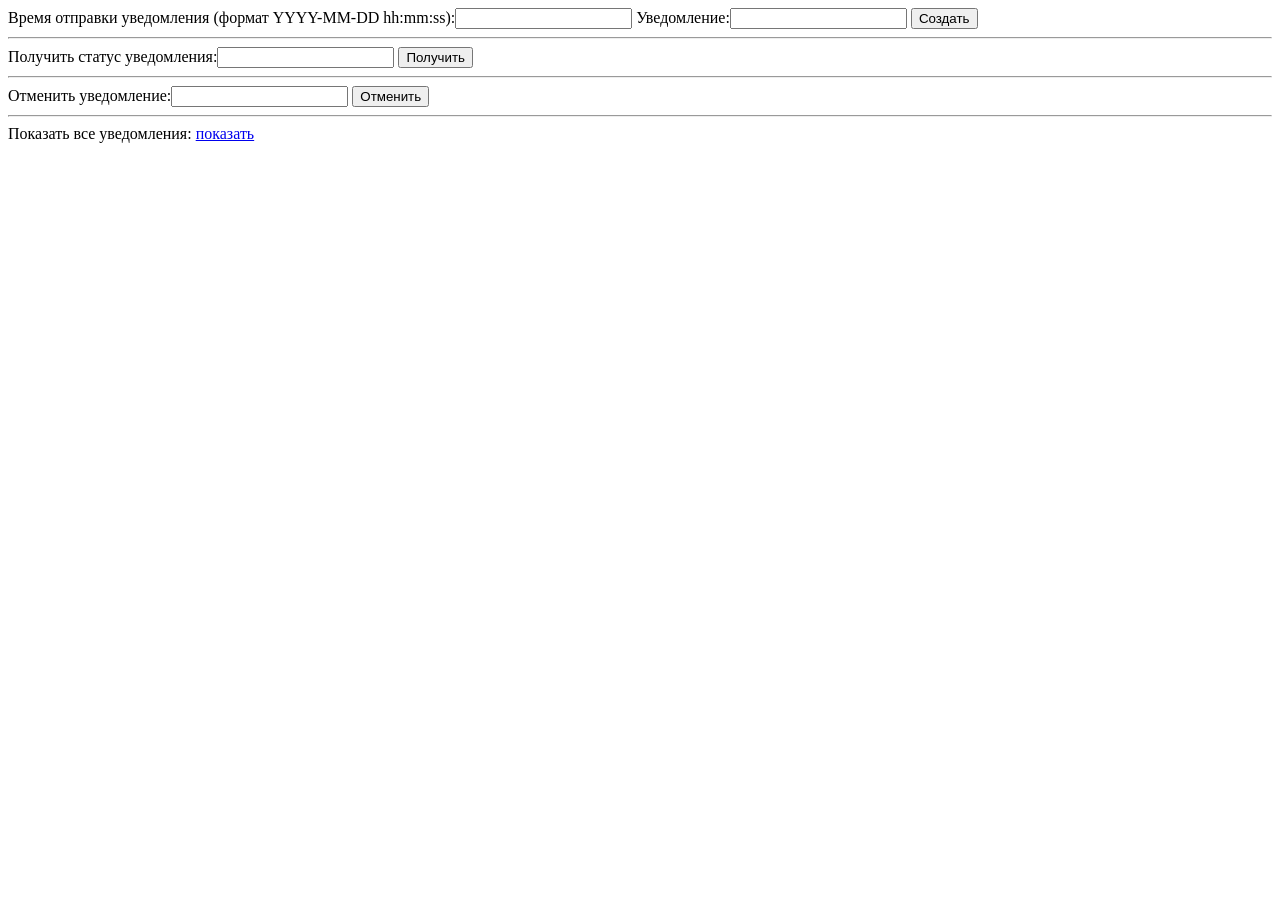
<file: L3.1/web/templates/index.html>
<!DOCTYPE html>
<html lang="en">
<head>
    <meta charset="UTF-8">
    <title>Title</title>
</head>
<body>

    <div>
        <label for="send_at">Время отправки уведомления (формат YYYY-MM-DD hh:mm:ss):</label><input id="send_at" type="text" required>
        <label for="event">Уведомление:</label><input id="event" type="text" required>
        <button type="submit" onclick="createNotification()">Создать</button>
    </div>
    <hr>
    <div>
        <label for="status">Получить статус уведомления:</label><input id="status" type="text" required>
        <button type="submit" onclick="getNotificationStatus()">Получить</button>
    </div>
    <hr>
    <div>
        <label for="cancel"></label>Отменить уведомление:<input id="cancel" type="text" required>
        <button type="submit" onclick="deleteNotification()">Отменить</button>
    </div>
    <hr>
    <div>
        <label>Показать все уведомления:</label>
        <a id="all_notifications" href="/all_notifications">показать</a>
    </div>
    <p id="response"></p>

<script>
    async function createNotification() {
        // 1. Получаем данные формы
        const sendAt = document.getElementById('send_at').value;
        const event = document.getElementById('event').value;
        const Url = `/notify?date=${sendAt}&event=${event}`;


        try {
            // 2. Выполняем POST-запрос
            const response = await fetch(Url, {
                method : 'POST'
            });

            // Проверяем, успешен ли запрос
            if (!response.ok) {
                throw new Error(`Ошибка HTTP: ${response.status}`);
            }

            // 3. Получаем ответ в формате JSON
            const result = await response.json();

            // Обрабатываем полученные данные
            console.log('Server response:', result);
            // Вставка результата на страницу
            document.getElementById("response").innerText = result.toString()
        } catch (error) {
            console.error('Error:', error);
        }
    }

    async function getNotificationStatus() {
        // 1. Получаем данные формы
        const id = document.getElementById('status').value;
        const Url = `/notify/${id}`;

        try {
            // 2. Выполняем GET-запрос с помощью fetch()
            const response = await fetch(Url);

            // Проверяем, успешен ли запрос
            if (!response.ok) {
                throw new Error(`Ошибка HTTP: ${response.status}`);
            }

            // 3. Получаем ответ в формате JSON
            const result = await response.json();

            // Обрабатываем полученные данные
            console.log('Server response:', result);
            // Вставка результата на страницу
            document.getElementById("response").innerText = result.toString()
        } catch (error) {
            console.error('Error:', error);
        }
    }

    async function deleteNotification() {
        // 1. Получаем данные формы
        const id = document.getElementById('cancel').value;
        const Url = `/notify/${id}`;

        try {
            // 2. Выполняем DELETE-запрос
            const response = await fetch(Url, {
                method : 'DELETE'
            });

            // Проверяем, успешен ли запрос
            if (!response.ok) {
                throw new Error(`Ошибка HTTP: ${response.status}`);
            }

            // 3. Получаем ответ в формате JSON
            const result = await response.json();

            // Обрабатываем полученные данные
            console.log('Server response:', result);
            // Вставка результата на страницу
            document.getElementById("response").innerText = result.toString()
        } catch (error) {
            console.error('Error:', error);
        }
    }

</script>
</body>
</html>
</file>
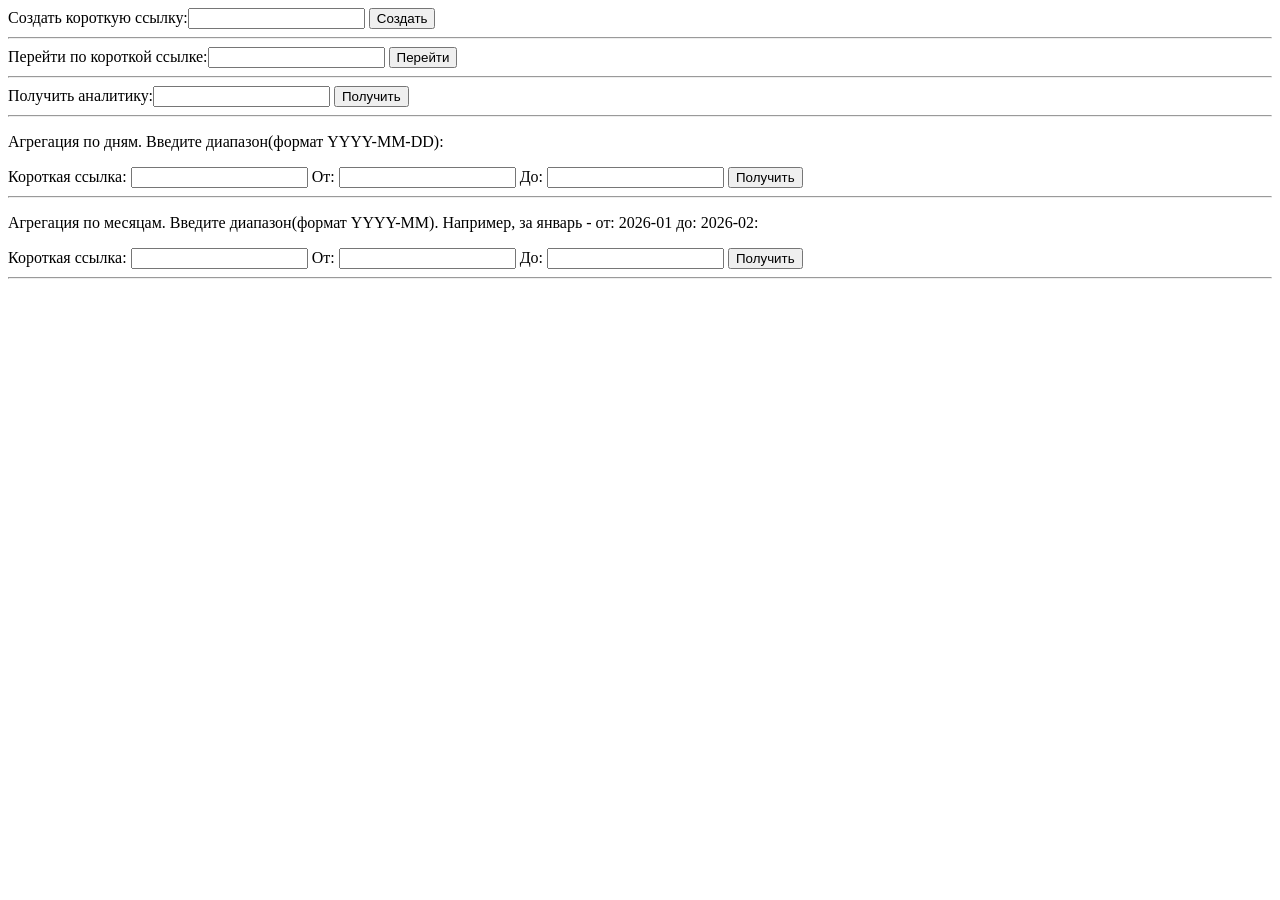
<file: L3.2/web/templates/index.html>
<!DOCTYPE html>
<html lang="en">
<head>
    <meta charset="UTF-8">
    <title>Title</title>
</head>
<body>

    <div>
        <label for="origin_url">Создать короткую ссылку:</label><input id="origin_url" type="text" required>
        <button type="submit" onclick="createShortCode()">Создать</button>
    </div>
    <hr>
    <div>
        <label for="short_code">Перейти по короткой ссылке:</label><input id="short_code" type="text" required>
        <button type="submit" onclick="goToShortCode()">Перейти</button>
    </div>
    <hr>
    <div>
        <label for="analytics"></label>Получить аналитику:<input id="analytics" type="text" required>
        <button type="submit" onclick="getAnalytics()">Получить</button>
    </div>
    <hr>
    <div>
        <p>Агрегация по дням. Введите диапазон(формат YYYY-MM-DD):</p>
        <label for="aggregation_daily_url">Короткая ссылка: </label><input id="aggregation_daily_url" type="text" required>
        <label for="aggregation_daily_from">От: </label><input id="aggregation_daily_from" type="text" required>
        <label for="aggregation_daily_to">До: </label><input id="aggregation_daily_to" type="text" required>
        <button type="submit" onclick="dailyAggregation()">Получить</button>
    </div>
    <hr>
    <div>
        <p>Агрегация по месяцам. Введите диапазон(формат YYYY-MM). Например, за январь - от: 2026-01 до: 2026-02:</p>
        <label for="aggregation_monthly_url">Короткая ссылка: </label><input id="aggregation_monthly_url" type="text" required>
        <label for="aggregation_monthly_from">От: </label><input id="aggregation_monthly_from" type="text" required>
        <label for="aggregation_monthly_to">До: </label><input id="aggregation_monthly_to" type="text" required>
        <button type="submit" onclick="monthlyAggregation()">Получить</button>
    </div>
    <hr>
    <p id="shor_code_response"></p>
    <div id="analytics_response"></div>

<script>
    async function createShortCode() {
        // 1. Получаем данные формы
        const originURL = document.getElementById('origin_url').value;
        const Url = `/shorten?url=${originURL}`;


        try {
            // 2. Выполняем POST-запрос
            const response = await fetch(Url, {
                method : 'POST'
            });

            // Проверяем, успешен ли запрос
            if (!response.ok) {
                throw new Error(`Ошибка HTTP: ${response.status}`);
            }

            // 3. Получаем ответ в формате JSON
            const result = await response.json();

            // Обрабатываем полученные данные
            console.log('Server response:', result);
            // Вставка результата на страницу
            document.getElementById("shor_code_response").innerText = result.toString()
        } catch (error) {
            console.error('Error:', error);
        }
    }

    async function goToShortCode() {
        // 1. Получаем данные формы
        const short_url = document.getElementById('short_code').value;
        const Url = `/r/${short_url}`;

        try {
            // 2. Выполняем GET-запрос с помощью fetch()
            const response = await fetch(Url);
            const data = await response.json()

            // Проверяем, успешен ли запрос
            if (data.url) {
                window.location.href = data.url;
            }
            
        } catch (error) {
            console.error('Error:', error);
        }
    }

    async function getAnalytics() {
        // 1. Получаем данные формы
        const short_url = document.getElementById('analytics').value;
        const Url = `/analytics/${short_url}`;

        try {
            // 2. Выполняем GET-запрос
            const response = await fetch(Url);

            // Проверяем, успешен ли запрос
            if (!response.ok) {
                throw new Error(`Ошибка HTTP: ${response.status}`);
            }

            // 3. Получаем ответ в формате JSON
            const result = await response.json();

            // Обрабатываем полученные данные
            console.log('Server response:', result);
            // Вставка результата на страницу
            document.getElementById("analytics_response").innerText = JSON.stringify(result, null, 3)
        } catch (error) {
            console.error('Error:', error);
        }
    }

    async function dailyAggregation() {
        // 1. Получаем данные формы
        const short_url = document.getElementById('aggregation_daily_url').value;
        const from = document.getElementById('aggregation_daily_from').value;
        const to = document.getElementById('aggregation_daily_to').value;
        const Url = `/aggregated?url=${short_url}&period_type=daily&from=${from}&to=${to}`;

        try {
            // 2. Выполняем GET-запрос
            const response = await fetch(Url);

            // Проверяем, успешен ли запрос
            if (!response.ok) {
                throw new Error(`Ошибка HTTP: ${response.status}`);
            }

            // 3. Получаем ответ в формате JSON
            const result = await response.json();

            // Обрабатываем полученные данные
            console.log('Server response:', result);
            // Вставка результата на страницу
            document.getElementById("analytics_response").innerText = JSON.stringify(result, null, 3)
        } catch (error) {
            console.error('Error:', error);
        }
    }

    async function monthlyAggregation() {
        // 1. Получаем данные формы
        const short_url = document.getElementById('aggregation_monthly_url').value;
        const from = document.getElementById('aggregation_monthly_from').value;
        const to = document.getElementById('aggregation_monthly_to').value;
        const Url = `/aggregated?url=${short_url}&period_type=monthly&from=${from}&to=${to}`;

        try {
            // 2. Выполняем GET-запрос
            const response = await fetch(Url);

            // Проверяем, успешен ли запрос
            if (!response.ok) {
                throw new Error(`Ошибка HTTP: ${response.status}`);
            }

            // 3. Получаем ответ в формате JSON
            const result = await response.json();

            // Обрабатываем полученные данные
            console.log('Server response:', result);
            // Вставка результата на страницу
            document.getElementById("analytics_response").innerText = JSON.stringify(result, null, 3)
        } catch (error) {
            console.error('Error:', error);
        }
    }

</script>
</body>
</html>
</file>
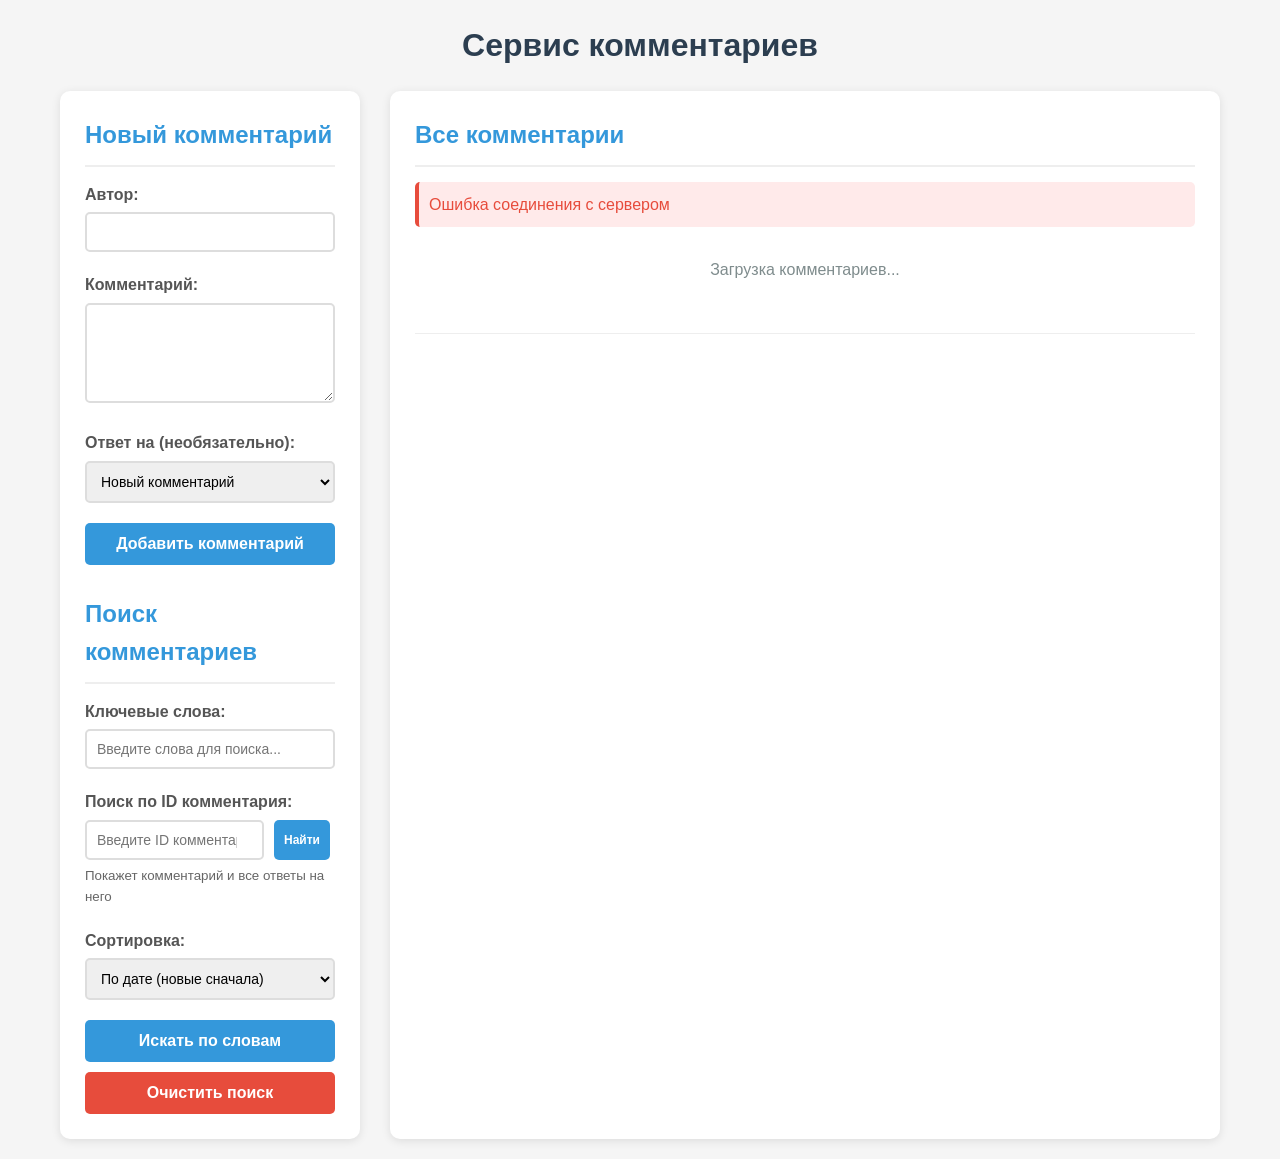
<file: L3.3/web/templates/index.html>
<!DOCTYPE html>
<html lang="ru">
<head>
  <meta charset="UTF-8">
  <meta name="viewport" content="width=device-width, initial-scale=1.0">
  <title>Сервис комментариев</title>
  <style>
    * {
      box-sizing: border-box;
      margin: 0;
      padding: 0;
    }

    body {
      font-family: 'Segoe UI', Tahoma, Geneva, Verdana, sans-serif;
      line-height: 1.6;
      color: #333;
      max-width: 1200px;
      margin: 0 auto;
      padding: 20px;
      background-color: #f5f5f5;
    }

    .container {
      display: grid;
      grid-template-columns: 300px 1fr;
      gap: 30px;
      margin-top: 20px;
    }

    .sidebar {
      background: white;
      padding: 25px;
      border-radius: 10px;
      box-shadow: 0 2px 10px rgba(0,0,0,0.1);
      height: fit-content;
    }

    .main-content {
      background: white;
      padding: 25px;
      border-radius: 10px;
      box-shadow: 0 2px 10px rgba(0,0,0,0.1);
    }

    h1 {
      color: #2c3e50;
      margin-bottom: 20px;
      text-align: center;
    }

    h2 {
      color: #3498db;
      margin-bottom: 15px;
      padding-bottom: 10px;
      border-bottom: 2px solid #eee;
    }

    .form-group {
      margin-bottom: 20px;
    }

    label {
      display: block;
      margin-bottom: 5px;
      font-weight: 600;
      color: #555;
    }

    input, textarea, select {
      width: 100%;
      padding: 10px;
      border: 2px solid #ddd;
      border-radius: 5px;
      font-size: 14px;
      transition: border-color 0.3s;
    }

    input:focus, textarea:focus, select:focus {
      outline: none;
      border-color: #3498db;
    }

    textarea {
      min-height: 100px;
      resize: vertical;
    }

    button {
      background: #3498db;
      color: white;
      border: none;
      padding: 12px 25px;
      border-radius: 5px;
      cursor: pointer;
      font-size: 16px;
      font-weight: 600;
      transition: background 0.3s;
      width: 100%;
    }

    button:hover {
      background: #2980b9;
    }

    .btn-danger {
      background: #e74c3c;
    }

    .btn-danger:hover {
      background: #c0392b;
    }

    .btn-sm {
      padding: 5px 10px;
      font-size: 12px;
      width: auto;
      margin-right: 5px;
    }

    .comment {
      background: #fff;
      border-left: 4px solid #3498db;
      padding: 15px;
      margin-bottom: 15px;
      border-radius: 0 5px 5px 0;
      position: relative;
    }

    .comment-content {
      margin-bottom: 10px;
      line-height: 1.5;
    }

    .comment-meta {
      font-size: 12px;
      color: #7f8c8d;
      margin-bottom: 5px;
      display: flex;
      justify-content: space-between;
    }

    .comment-actions {
      display: flex;
      gap: 10px;
      margin-top: 10px;
    }

    .pagination {
      display: flex;
      justify-content: center;
      gap: 10px;
      margin-top: 30px;
      padding-top: 20px;
      border-top: 1px solid #eee;
    }

    .page-btn {
      padding: 8px 15px;
      background: #ecf0f1;
      border: none;
      border-radius: 3px;
      cursor: pointer;
      transition: background 0.3s;
    }

    .page-btn:hover {
      background: #bdc3c7;
    }

    .page-btn.active {
      background: #3498db;
      color: white;
    }

    .search-results {
      margin-top: 20px;
      padding: 15px;
      background: #f8f9fa;
      border-radius: 5px;
      border-left: 4px solid #2ecc71;
    }

    .nested-comment {
      margin-left: 40px;
      border-left-color: #2ecc71;
    }

    .depth-1 { margin-left: 40px; border-left-color: #3498db; }
    .depth-2 { margin-left: 80px; border-left-color: #9b59b6; }
    .depth-3 { margin-left: 120px; border-left-color: #e74c3c; }
    .depth-4 { margin-left: 160px; border-left-color: #f39c12; }
    .depth-5 { margin-left: 200px; border-left-color: #1abc9c; }

    .highlight {
      background-color: #fffacd;
      padding: 2px;
      border-radius: 2px;
    }

    .empty-state {
      text-align: center;
      color: #95a5a6;
      padding: 40px;
      font-style: italic;
    }

    .loading {
      text-align: center;
      padding: 20px;
      color: #7f8c8d;
    }

    .error {
      background: #ffeaea;
      color: #e74c3c;
      padding: 10px;
      border-radius: 5px;
      margin: 10px 0;
      border-left: 4px solid #e74c3c;
    }

    .success {
      background: #e8f6e8;
      color: #27ae60;
      padding: 10px;
      border-radius: 5px;
      margin: 10px 0;
      border-left: 4px solid #27ae60;
    }

    @media (max-width: 768px) {
      .container {
        grid-template-columns: 1fr;
      }

      .depth-5 { margin-left: 120px; }
      .depth-4 { margin-left: 90px; }
      .depth-3 { margin-left: 60px; }
      .depth-2 { margin-left: 30px; }
      .depth-1 { margin-left: 15px; }
    }
  </style>
</head>
<body>
<h1> Сервис комментариев</h1>

<div class="container">
  <!-- Боковая панель для создания и поиска -->
  <div class="sidebar">
    <!-- Форма создания комментария -->
    <div class="form-section">
      <h2> Новый комментарий</h2>
      <form id="commentForm">
        <div class="form-group">
          <label for="author">Автор:</label>
          <input type="text" id="author" required>
        </div>

        <div class="form-group">
          <label for="content">Комментарий:</label>
          <textarea id="content" required></textarea>
        </div>

        <div class="form-group">
          <label for="parentId">Ответ на (необязательно):</label>
          <select id="parentId">
            <option value="">Новый комментарий</option>
          </select>
        </div>

        <button type="submit">Добавить комментарий</button>
      </form>
    </div>

    <!-- Поиск -->
    <div class="form-section" style="margin-top: 30px;">
      <h2> Поиск комментариев</h2>

      <!-- Поиск по ключевым словам -->
      <div class="form-group">
        <label for="searchQuery">Ключевые слова:</label>
        <input type="text" id="searchQuery" placeholder="Введите слова для поиска...">
      </div>

      <!-- Поиск по ID -->
      <div class="form-group">
        <label for="searchById">Поиск по ID комментария:</label>
        <div style="display: flex; gap: 10px;">
          <input type="number" id="searchById" placeholder="Введите ID комментария" min="1" style="flex: 1;">
          <button id="searchByIdBtn" class="btn-sm" style="width: auto;">Найти</button>
        </div>
        <small style="color: #666; display: block; margin-top: 5px;">
           Покажет комментарий и все ответы на него
        </small>
      </div>

      <div class="form-group">
        <label for="sortBy">Сортировка:</label>
        <select id="sortBy">
          <option value="created_at">По дате (новые сначала)</option>
          <option value="created_at_asc">По дате (старые сначала)</option>
          <option value="author">По автору</option>
        </select>
      </div>

      <button id="searchBtn">Искать по словам</button>
      <button id="clearSearch" class="btn-danger" style="margin-top: 10px;">Очистить поиск</button>
    </div>
  </div>

  <!-- Основное содержимое -->
  <div class="main-content">
    <h2> Все комментарии</h2>

    <div id="commentsList">
      <div class="loading">Загрузка комментариев...</div>
    </div>

    <div id="pagination" class="pagination"></div>
  </div>
</div>

<script>
  // Конфигурация API
  const API_BASE_URL = 'http://localhost:8080';
  let currentPage = 1;
  let totalPages = 1;
  let currentSearch = '';
  let currentSort = 'created_at';

  // Загрузка комментариев при старте
  document.addEventListener('DOMContentLoaded', () => {
    loadComments();
    loadParentOptions();

    // Обработчики событий
    document.getElementById('commentForm').addEventListener('submit', createComment);
    document.getElementById('searchBtn').addEventListener('click', performSearch);
    document.getElementById('clearSearch').addEventListener('click', clearSearch);
    document.getElementById('searchByIdBtn').addEventListener('click', searchCommentById);
    document.getElementById('sortBy').addEventListener('change', (e) => {
      currentSort = e.target.value;
      loadComments();
    });
  });

  // Загрузка списка комментариев
  async function loadComments(page = 1) {
    try {
      document.getElementById('commentsList').innerHTML = '<div class="loading">Загрузка комментариев...</div>';

      const params = new URLSearchParams({
        page: page,
        limit: 20,
        sort_by: currentSort
      });

      if (currentSearch) {
        params.append('search', currentSearch);
      }

      const response = await fetch(`${API_BASE_URL}/comments/load?${params}`);
      const data = await response.json();

      if (data.success) {
        currentPage = data.page;
        totalPages = data.total_pages;
        displayComments(data.comments);
        updatePagination();
      } else {
        showError(data.error || 'Ошибка загрузки комментариев');
      }
    } catch (error) {
      showError('Ошибка соединения с сервером');
      console.error('Error:', error);
    }
  }

  // Отображение комментариев в виде дерева
  function displayComments(comments) {
    const container = document.getElementById('commentsList');

    if (!comments || comments.length === 0) {
      container.innerHTML = '<div class="empty-state">Комментариев пока нет.</div>';
      return;
    }

    // Строим дерево комментариев
    const commentMap = new Map();
    const rootComments = [];

    // Сначала добавляем все комментарии в map
    comments.forEach(comment => {
      comment.children = [];
      commentMap.set(comment.id, comment);
    });

    // Строим иерархию
    comments.forEach(comment => {
      if (comment.parent_id) {
        const parent = commentMap.get(comment.parent_id);
        if (parent) {
          parent.children.push(comment);
        } else {
          rootComments.push(comment);
        }
      } else {
        rootComments.push(comment);
      }
    });

    // Рекурсивно рендерим дерево
    container.innerHTML = '';
    rootComments.forEach(comment => {
      renderComment(comment, 0, container);
    });
  }

  // Рекурсивный рендеринг комментария с вложенностью
  function renderComment(comment, depth, container) {
    const commentDiv = document.createElement('div');
    commentDiv.className = `comment depth-${Math.min(depth, 5)}`;

    // Подсветка результатов поиска
    let content = comment.text;
    if (currentSearch) {
      const regex = new RegExp(`(${currentSearch.split(' ').join('|')})`, 'gi');
      content = content.replace(regex, '<span class="highlight">$1</span>');
    }

    commentDiv.innerHTML = `
                <div class="comment-meta">
                    <span><strong>${escapeHtml(comment.author)}</strong></span>
                    <span>${new Date(comment.created_at).toLocaleString()}</span>
                </div>
                <div class="comment-content">${content}</div>
                <div class="comment-actions">
                    <button class="btn-sm reply-btn" data-id="${comment.id}">Ответить</button>
                    <button class="btn-sm btn-danger delete-btn" data-id="${comment.id}">Удалить</button>
                </div>
            `;

    container.appendChild(commentDiv);

    // Рендерим дочерние комментарии
    if (comment.children && comment.children.length > 0) {
      comment.children.forEach(child => {
        renderComment(child, depth + 1, container);
      });
    }

    // Добавляем обработчики событий
    commentDiv.querySelector('.reply-btn').addEventListener('click', (e) => {
      setParentComment(e.target.dataset.id, comment.author);
    });

    commentDiv.querySelector('.delete-btn').addEventListener('click', (e) => {
      deleteComment(e.target.dataset.id);
    });
  }

  // Создание нового комментария
  async function createComment(e) {
    e.preventDefault();

    const author = document.getElementById('author').value.trim();
    const text = document.getElementById('content').value.trim();
    let parentId = document.getElementById('parentId').value;

    if (parentId === "") {
      parentId = "0"
    }
    if (!author || !text) {
      showError('Пожалуйста, заполните все обязательные поля');
      return;
    }

    try {
      const response = await fetch(`${API_BASE_URL}/comments?author=${author}&parent=${parentId}&text=${text}`, {
        method: 'POST',
      });

      const data = await response.json();

      if (data.success) {
        showSuccess('Комментарий успешно добавлен!');
        document.getElementById('commentForm').reset();
        document.getElementById('parentId').value = '';
        loadComments();
        loadParentOptions();
      } else {
        showError(data.error || 'Ошибка при создании комментария');
      }
    } catch (error) {
      showError('Ошибка соединения с сервером');
      console.error('Error:', error);
    }
  }

  // Удаление комментария
  async function deleteComment(commentId) {
    if (!confirm('Вы уверены, что хотите удалить этот комментарий?')) {
      return;
    }

    try {
      const response = await fetch(`${API_BASE_URL}/comments?id=${commentId}`, {
        method: 'DELETE'
      });

      const data = await response.json();

      if (data.success) {
        showSuccess('Комментарий удален');
        loadComments();
        loadParentOptions();
      } else {
        showError(data.error || 'Ошибка при удалении комментария');
      }
    } catch (error) {
      showError('Ошибка соединения с сервером');
      console.error('Error:', error);
    }
  }

  // Поиск комментариев
  async function performSearch() {
    const query = document.getElementById('searchQuery').value.trim();

    if (!query) {
      showError('Введите ключевые слова для поиска');
      return;
    }

    currentSearch = query;
    currentPage = 1;
    loadComments();
  }

  // Очистка поиска
  function clearSearch() {
    document.getElementById('searchQuery').value = '';
    currentSearch = '';
    currentPage = 1;
    loadComments();
  }

  // Установка родительского комментария для ответа
  function setParentComment(commentId, authorName) {
    document.getElementById('parentId').value = commentId;
    document.getElementById('content').focus();
    showSuccess(`Вы отвечаете на комментарий ${authorName}`);
  }

  // Загрузка опций для выбора родительского комментария
  async function loadParentOptions() {
    try {
      const response = await fetch(`${API_BASE_URL}/comments/flat?limit=99`);
      const data = await response.json();
      if (data.success) {
        const select = document.getElementById('parentId');
        // Сохраняем текущее значение
        const currentValue = select.value;

        // Очищаем и добавляем только опцию "Новый комментарий"
        select.innerHTML = '<option value="">Новый комментарий</option>';

        // Добавляем все комментарии как опции
        data.comments.forEach(comment => {
          const option = document.createElement('option');
          option.value = comment.id;
          option.textContent = `${comment.author}: ${comment.text.substring(0, 50)}...`;
          select.appendChild(option);
        });

        // Восстанавливаем предыдущее значение
        if (currentValue) {
          select.value = currentValue;
        }
      }
    } catch (error) {
      console.error('Error loading parent options:', error);
    }
  }

  // Функция для поиска комментария по ID
  async function searchCommentById() {
    const commentId = document.getElementById('searchById').value.trim();

    if (!commentId) {
      showError('Введите ID комментария');
      return;
    }

    try {
      // Запрос к API для получения комментария по ID со всеми вложенными
      const response = await fetch(`${API_BASE_URL}/comments?parent=${commentId}`);
      const data = await response.json();

      if (data.success) {
        // Сбрасываем поиск по словам, чтобы не было путаницы
        currentSearch = '';
        document.getElementById('searchQuery').value = '';

        // Отображаем найденный комментарий и его ветку
        if (data.comments && data.comments.length > 0) {
          // Подсвечиваем искомый комментарий
          displayCommentThread(data.comments, parseInt(commentId));
          showSuccess(`Найден комментарий ID: ${commentId} и ${data.comments.length - 1} ответов`);
        } else {
          document.getElementById('commentsList').innerHTML = '<div class="empty-state">Комментарий не найден</div>';
        }

        // Скрываем пагинацию при поиске по ID
        document.getElementById('pagination').innerHTML = '';
      } else {
        showError(data.error || 'Комментарий не найден');
      }
    } catch (error) {
      console.error('Error searching by ID:', error);
      showError('Ошибка при поиске комментария');
    }
  }

  // Функция для отображения ветки комментариев
  function displayCommentThread(comments, highlightId) {
    const container = document.getElementById('commentsList');
    container.innerHTML = '';

    if (!comments || comments.length === 0) return;

    // Строим дерево
    const commentMap = new Map();
    const rootComments = [];

    comments.forEach(comment => {
      comment.children = [];
      comment.isHighlighted = comment.id === highlightId;
      commentMap.set(comment.id, comment);
    });

    // Находим корневой комментарий (тот у которого нет родителя в этой выборке)
    comments.forEach(comment => {
      if (comment.parent_id && commentMap.has(comment.parent_id)) {
        const parent = commentMap.get(comment.parent_id);
        parent.children.push(comment);
      } else {
        rootComments.push(comment);
      }
    });

    // Рендерим с подсветкой
    rootComments.forEach(comment => {
      renderCommentThread(comment, 0, container, highlightId);
    });
  }

  // Функция для рендеринга ветки с подсветкой
  function renderCommentThread(comment, depth, container, highlightId) {
    const commentDiv = document.createElement('div');

    // Добавляем класс для подсветки, если это искомый комментарий
    const highlightClass = comment.id === highlightId ? 'search-highlight' : '';
    commentDiv.className = `comment depth-${Math.min(depth, 5)} ${highlightClass}`;

    // Добавляем индикатор, если это корень ветки
    const rootLabel = depth === 0 && comment.id !== highlightId ?
            '<span class="context-badge">(начало ветки)</span>' : '';

    commentDiv.innerHTML = `
        <div class="comment-meta">
            <span>
                <strong>${escapeHtml(comment.author)}</strong>
                #${comment.id}
                ${rootLabel}
                ${comment.id === highlightId ? '<span class="context-badge" style="background-color: #ff9800;">(искомый)</span>' : ''}
            </span>
            <span>${new Date(comment.created_at).toLocaleString()}</span>
        </div>
        <div class="comment-content">${escapeHtml(comment.text)}</div>
        <div class="comment-actions">
            <button class="btn-sm reply-btn" data-id="${comment.id}">Ответить</button>
            <button class="btn-sm btn-danger delete-btn" data-id="${comment.id}">Удалить</button>
        </div>
    `;

    container.appendChild(commentDiv);

    // Добавляем дочерние комментарии
    if (comment.children && comment.children.length > 0) {
      comment.children.sort((a, b) => new Date(a.created_at) - new Date(b.created_at));
      comment.children.forEach(child => {
        renderCommentThread(child, depth + 1, container, highlightId);
      });
    }

    // Добавляем обработчики
    commentDiv.querySelector('.reply-btn')?.addEventListener('click', (e) => {
      setParentComment(e.target.dataset.id, comment.author);
    });

    commentDiv.querySelector('.delete-btn')?.addEventListener('click', (e) => {
      deleteComment(e.target.dataset.id);
    });
  }

  // Обновление пагинации
  function updatePagination() {
    const pagination = document.getElementById('pagination');

    if (totalPages <= 1) {
      pagination.innerHTML = '';
      return;
    }

    let html = '';

    // Кнопка "Назад"
    if (currentPage > 1) {
      html += `<button class="page-btn" onclick="loadComments(${currentPage - 1})">←</button>`;
    }

    // Номера страниц
    for (let i = 1; i <= totalPages; i++) {
      if (i === 1 || i === totalPages || (i >= currentPage - 2 && i <= currentPage + 2)) {
        html += `<button class="page-btn ${i === currentPage ? 'active' : ''}"
                             onclick="loadComments(${i})">${i}</button>`;
      } else if (i === currentPage - 3 || i === currentPage + 3) {
        html += `<span class="page-btn">...</span>`;
      }
    }

    // Кнопка "Вперед"
    if (currentPage < totalPages) {
      html += `<button class="page-btn" onclick="loadComments(${currentPage + 1})">→</button>`;
    }

    pagination.innerHTML = html;
  }

  // Утилиты
  function showError(message) {
    const errorDiv = document.createElement('div');
    errorDiv.className = 'error';
    errorDiv.textContent = message;

    document.querySelector('.main-content').insertBefore(errorDiv, document.getElementById('commentsList'));

    setTimeout(() => errorDiv.remove(), 5000);
  }

  function showSuccess(message) {
    const successDiv = document.createElement('div');
    successDiv.className = 'success';
    successDiv.textContent = message;

    document.querySelector('.main-content').insertBefore(successDiv, document.getElementById('commentsList'));

    setTimeout(() => successDiv.remove(), 3000);
  }

  function escapeHtml(text) {
    const div = document.createElement('div');
    div.textContent = text;
    return div.innerHTML;
  }

  // Экспортируем функции для использования в onclick
  window.loadComments = loadComments;
</script>
</body>
</html>
</file>
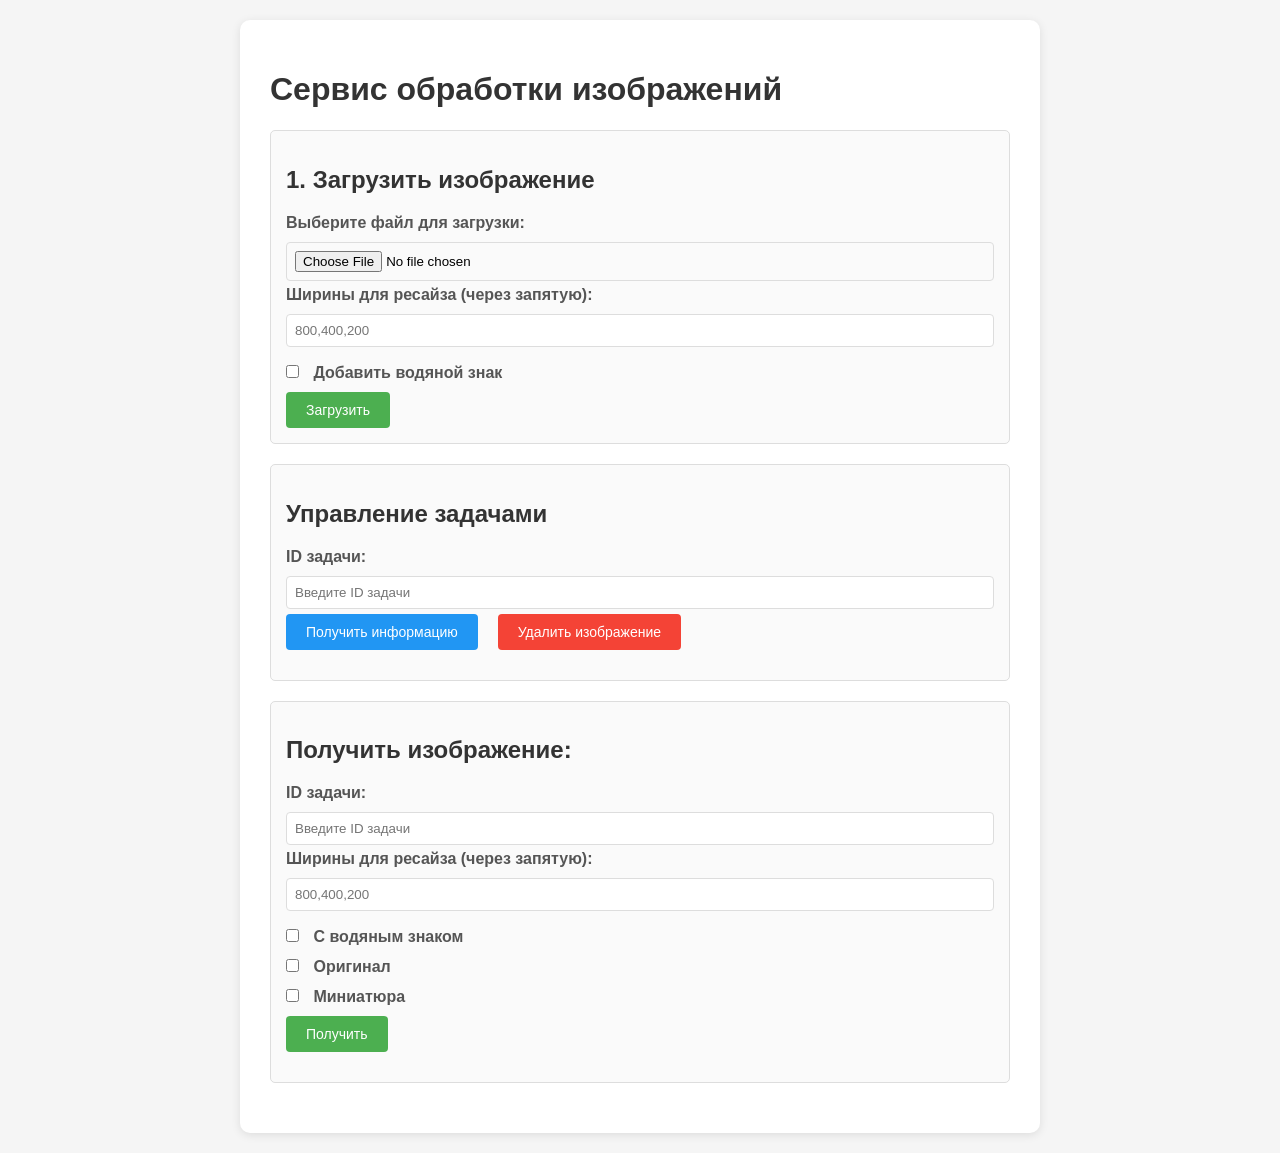
<file: L3.4/web/templates/index.html>
<!DOCTYPE html>
<html>
<head>
    <title>Сервис обработки изображений</title>
    <style>
        body {
            font-family: Arial, sans-serif;
            max-width: 800px;
            margin: 0 auto;
            padding: 20px;
            background-color: #f5f5f5;
        }
        .container {
            background-color: white;
            padding: 30px;
            border-radius: 10px;
            box-shadow: 0 2px 10px rgba(0,0,0,0.1);
        }
        h1, h2 {
            color: #333;
        }
        .form-group {
            margin-bottom: 20px;
            padding: 15px;
            border: 1px solid #ddd;
            border-radius: 5px;
            background-color: #fafafa;
        }
        label {
            display: inline-block;
            margin-bottom: 5px;
            font-weight: bold;
            color: #555;
        }
        input[type="file"], input[type="text"], input[type="number"] {
            width: 100%;
            padding: 8px;
            margin: 5px 0;
            border: 1px solid #ddd;
            border-radius: 4px;
            box-sizing: border-box;
        }
        input[type="checkbox"] {
            margin-left: 0;
            margin-right: 10px;
        }
        button, input[type="submit"] {
            background-color: #4CAF50;
            color: white;
            padding: 10px 20px;
            border: none;
            border-radius: 4px;
            cursor: pointer;
            font-size: 14px;
            margin-right: 10px;
        }
        button:hover, input[type="submit"]:hover {
            background-color: #45a049;
        }
        .delete-btn {
            background-color: #f44336;
        }
        .delete-btn:hover {
            background-color: #da190b;
        }
        .get-btn {
            background-color: #2196F3;
        }
        .get-btn:hover {
            background-color: #0b7dda;
        }
        .result {
            margin-top: 20px;
            padding: 15px;
            border: 1px solid #ddd;
            border-radius: 5px;
            background-color: #fff;
            display: none;
        }
        .result pre {
            white-space: pre-wrap;
            word-wrap: break-word;
            background-color: #f8f9fa;
            padding: 10px;
            border-radius: 4px;
        }
        .image-preview {
            max-width: 100%;
            max-height: 300px;
            margin-top: 10px;
            border: 1px solid #ddd;
            border-radius: 4px;
        }
        .task-id-input {
            width: 300px;
            display: inline-block;
        }
        .button-group {
            display: flex;
            gap: 10px;
            align-items: center;
        }
        .error {
            color: #f44336;
            padding: 10px;
            background-color: #ffebee;
            border-radius: 4px;
        }
        .success {
            color: #4CAF50;
            padding: 10px;
            background-color: #e8f5e8;
            border-radius: 4px;
        }
    </style>
</head>
<body>
<div class="container">
    <h1>Сервис обработки изображений</h1>

    <div class="form-group">
        <h2>1. Загрузить изображение</h2>
        <form id="uploadForm" enctype="multipart/form-data">
            <label for="file">Выберите файл для загрузки:</label>
            <input type="file" id="file" name="image" accept="image/jpeg,image/png,image/webp,image/gif" required>

            <label for="widths">Ширины для ресайза (через запятую):</label>
            <input type="text" id="widths" name="widths" placeholder="800,400,200">

            <div style="margin: 10px 0;">
                <input type="checkbox" id="watermark" name="watermark">
                <label for="watermark" style="display: inline;">Добавить водяной знак</label>
            </div>

            <button type="submit">Загрузить</button>
        </form>
    </div>

    <div class="form-group">
        <h2>Управление задачами</h2>
        <div style="margin-bottom: 15px;">
            <label for="taskId">ID задачи:</label>
            <input type="text" id="taskId" class="task-id-input" placeholder="Введите ID задачи">
                <div class="button-group">
                    <!-- Кнопка получения информации -->
                    <button class="get-btn" onclick="getStatusInfo()">Получить информацию</button>
                    <!-- Кнопка удаления -->
                    <button class="delete-btn" onclick="deleteTask()">Удалить изображение</button>
                </div>


        </div>
    </div>

    <div class="form-group">
        <div style="margin-bottom: 15px;">
            <h2>Получить изображение:</h2>
            <form id="getImageForm" enctype="multipart/form-data">
                <label for="imageId">ID задачи:</label>
                <input type="text" id="imageId" class="task-id-input" placeholder="Введите ID задачи">
                <label for="widths_get">Ширины для ресайза (через запятую):</label>
                <input type="text" id="widths_get" name="widths" placeholder="800,400,200">

                <div style="margin: 10px 0;">
                    <input type="checkbox" id="watermark_get" name="watermark">
                    <label for="watermark_get" style="display: inline;">С водяным знаком</label>
                </div>
                <div style="margin: 10px 0;">
                    <input type="checkbox" id="original_get" name="original">
                    <label for="original_get" style="display: inline;">Оригинал</label>
                </div>
                <div style="margin: 10px 0;">
                    <input type="checkbox" id="thumbnail_get" name="thumbnail">
                    <label for="thumbnail_get" style="display: inline;">Миниатюра</label>
                </div>
                <button type="submit">Получить</button>
            </form>
        </div>

    </div>

    <!-- Результат -->
    <div id="result" class="result">
        <h3>Результат:</h3>
        <pre id="resultContent"></pre>
        <div id="imagePreviewContainer"></div>
    </div>
</div>

<script>
    // Обработка загрузки формы
    document.getElementById('uploadForm').addEventListener('submit', async function(e) {
        e.preventDefault();

        const formData = new FormData(this);
        const widths = document.getElementById('widths').value
        const watermark = document.getElementById('watermark').checked

        let request = `/upload?`
        if (widths !== '') request += `widths=${widths}`
        if (watermark) request += `&watermark=${watermark}`

        try {
            const response = await fetch(request, {
                method: 'POST',
                body: formData
            });

            const data = await response.json();
            showResult(data);

            if (data.task_id) {
                document.getElementById('taskId').value = data.task_id;
                document.getElementById('variantButtons').style.display = 'block';
            }
        } catch (error) {
            showError('Ошибка загрузки: ' + error.message);
        }
    });

    // Обработка формы получения изображения
    document.getElementById('getImageForm').addEventListener('submit', async function(e) {
        e.preventDefault();

        const id = document.getElementById('imageId').value
        const widths = document.getElementById('widths_get').value
        const watermark = document.getElementById('watermark_get').checked
        const original = document.getElementById('original_get').checked
        const thumbnail = document.getElementById('thumbnail_get').checked

        let request = `/image?id=${id}`
        if (widths !== '') request += `&widths=${widths}`
        if (watermark) request += `&watermark=${watermark}`
        if (original) request += `&original=${original}`
        if (thumbnail) request += `&thumbnail=${thumbnail}`

        try {
            const response = await fetch(request, {
                method: 'GET',
            });

            const data = await response.json();

            // Показываем результат
            showResult(data);

            // Отображаем изображения, если они есть в ответе
            displayImages(data);
        } catch (error) {
            showError('Ошибка загрузки: ' + error.message);
        }
    });

    // Получение информации о статусе
    async function getStatusInfo() {
        const taskId = document.getElementById('taskId').value;
        if (!taskId) {
            showError('Введите ID задачи');
            return;
        }

        try {
            const response = await fetch(`/status?id=${taskId}`);
            const data = await response.json();
            showResult(data);

            // Показываем заглушку в зависимости от статуса
            showStatusPlaceholder(data.status);

        } catch (error) {
            showError('Ошибка получения информации: ' + error.message);
        }
    }


    // Удаление задачи
    async function deleteTask() {
        const taskId = document.getElementById('taskId').value;
        if (!taskId) {
            showError('Введите ID задачи');
            return;
        }

        if (!confirm('Вы уверены, что хотите удалить это изображение?')) {
            return;
        }

        try {
            const response = await fetch(`/image?id=${taskId}`, {
                method: 'DELETE'
            });

            const data = await response.json();
            showResult(data);
        } catch (error) {
            showError('Ошибка удаления: ' + error.message);
        }
    }


    // Функция для отображения изображений
    function displayImages(data) {
        const previewContainer = document.getElementById('imagePreviewContainer');
        previewContainer.innerHTML = '<h4>Полученные изображения:</h4>';

        // Создаем сетку для изображений
        const gridDiv = document.createElement('div');
        gridDiv.className = 'image-grid';

        let hasImages = false;

        // Отображаем ошибки, если есть
        if (data.errors && data.errors.length > 0) {
            const errorsDiv = document.createElement('div');
            errorsDiv.className = 'errors-container';
            errorsDiv.innerHTML = '<h5>Ошибки:</h5>';
            data.errors.forEach(error => {
                const errorItem = document.createElement('p');
                errorItem.className = 'error';
                errorItem.textContent = error;
                errorsDiv.appendChild(errorItem);
            });
            previewContainer.appendChild(errorsDiv);
        }

        // Отображаем изображения, если есть
        if (data.images && Array.isArray(data.images) && data.images.length > 0) {
            data.images.forEach((item) => {
                if (item.URL) {
                    hasImages = true;
                    const card = createImageCard(item.URL, item.variant);
                    gridDiv.appendChild(card);
                }
            });
        }

        if (hasImages) {
            previewContainer.appendChild(gridDiv);
        } else {
            previewContainer.innerHTML += '<p class="no-images">Нет доступных изображений</p>';
        }
    }

    // Создание карточки изображения
    function createImageCard(url, variant) {
        const card = document.createElement('div');
        card.className = 'image-card';

        // Добавляем стили для карточки, чтобы изображение не выходило за рамки
        card.style.border = '1px solid #ddd';
        card.style.borderRadius = '8px';
        card.style.padding = '15px';
        card.style.backgroundColor = 'white';
        card.style.boxShadow = '0 2px 5px rgba(0,0,0,0.1)';
        card.style.display = 'flex';
        card.style.flexDirection = 'column';
        card.style.height = '100%';
        card.style.boxSizing = 'border-box';

        // Создаем контейнер для изображения с фиксированной высотой
        const imgContainer = document.createElement('div');
        imgContainer.style.width = '100%';
        imgContainer.style.height = '200px'; // Фиксированная высота
        imgContainer.style.display = 'flex';
        imgContainer.style.justifyContent = 'center';
        imgContainer.style.alignItems = 'center';
        imgContainer.style.overflow = 'hidden'; // Обрезаем выходящее за пределы
        imgContainer.style.backgroundColor = '#f8f9fa';
        imgContainer.style.borderRadius = '4px';

        const img = document.createElement('img');
        img.src = url;
        img.alt = variant;
        img.style.maxWidth = '100%';
        img.style.maxHeight = '100%';
        img.style.width = 'auto';
        img.style.height = 'auto';
        img.style.objectFit = 'contain'; // Сохраняем пропорции
        img.style.display = 'block';

        img.onerror = () => {
            imgContainer.innerHTML = '<span class="error" style="color: #f44336; padding: 10px;">❌ Ошибка загрузки</span>';
        };

        const title = document.createElement('div');
        title.className = 'image-title';
        title.textContent = variant;
        title.style.fontWeight = 'bold';
        title.style.margin = '10px 0';
        title.style.color = '#333';
        title.style.textAlign = 'center';
        title.style.wordBreak = 'break-word'; // Перенос длинных слов

        const link = document.createElement('a');
        link.href = url;
        link.target = '_blank';
        link.className = 'open-link';
        link.textContent = 'Открыть в новой вкладке';
        link.style.display = 'block';
        link.style.textAlign = 'center';
        link.style.color = '#2196F3';
        link.style.textDecoration = 'none';
        link.style.padding = '8px';
        link.style.borderTop = '1px solid #eee';
        link.style.marginTop = '10px';
        link.style.transition = 'background-color 0.3s';

        // Добавляем hover эффект
        link.onmouseover = () => {
            link.style.backgroundColor = '#f5f5f5';
        };
        link.onmouseout = () => {
            link.style.backgroundColor = 'transparent';
        };

        imgContainer.appendChild(img);
        card.appendChild(imgContainer);
        card.appendChild(title);
        card.appendChild(link);

        return card;
    }

    // Функция для отображения заглушки по статусу
    function showStatusPlaceholder(status) {
        const previewContainer = document.getElementById('imagePreviewContainer');

        // Удаляем предыдущую заглушку, если есть
        const oldPlaceholder = document.getElementById('statusPlaceholder');
        if (oldPlaceholder) {
            oldPlaceholder.remove();
        }

        // Создаем новую заглушку
        const placeholder = document.createElement('div');
        placeholder.id = 'statusPlaceholder';
        placeholder.style.marginTop = '20px';
        placeholder.style.padding = '20px';
        placeholder.style.borderRadius = '8px';
        placeholder.style.textAlign = 'center';
        placeholder.style.fontSize = '16px';

        let icon = '';
        let message = '';
        let backgroundColor = '';

        switch(status) {
            case 'pending':
                icon = '⏳';
                message = 'Задача ожидает обработки';
                backgroundColor = '#fff3cd';
                placeholder.style.color = '#856404';
                break;

            case 'processing':
                icon = '⚙️';
                message = 'Изображение обрабатывается';
                backgroundColor = '#cce5ff';
                placeholder.style.color = '#004085';

                // Добавляем анимацию для processing
                placeholder.style.animation = 'pulse 1.5s infinite';
                break;

            case 'completed':
                icon = '✅';
                message = 'Обработка успешно завершена';
                backgroundColor = '#d4edda';
                placeholder.style.color = '#155724';
                break;

            case 'failed':
                icon = '❌';
                message = 'Ошибка при обработке изображения';
                backgroundColor = '#f8d7da';
                placeholder.style.color = '#721c24';
                break;

            default:
                icon = 'ℹ️';
                message = 'Неизвестный статус';
                backgroundColor = '#e2e3e5';
                placeholder.style.color = '#383d41';
        }

        placeholder.style.backgroundColor = backgroundColor;
        placeholder.innerHTML = `
        <div style="font-size: 48px; margin-bottom: 10px;">${icon}</div>
        <div style="font-weight: bold; margin-bottom: 5px;">Статус: ${status}</div>
        <div>${message}</div>
    `;

        previewContainer.appendChild(placeholder);
    }

    // Вспомогательные функции
    function showResult(data) {
        const resultDiv = document.getElementById('result');
        const contentDiv = document.getElementById('resultContent');

        resultDiv.style.display = 'block';
        contentDiv.textContent = JSON.stringify(data, null, 2);

        // Прокрутка к результату
        resultDiv.scrollIntoView({ behavior: 'smooth' });
    }

    function showError(message) {
        const resultDiv = document.getElementById('result');
        const contentDiv = document.getElementById('resultContent');

        resultDiv.style.display = 'block';
        contentDiv.innerHTML = '<span class="error"> ' + message + '</span>';
    }


    // Обработка Enter в поле ID
    document.getElementById('taskId').addEventListener('keypress', function(e) {
        if (e.key === 'Enter') {
            getTaskInfo();
        }
    });
</script>
</body>
</html>
</file>
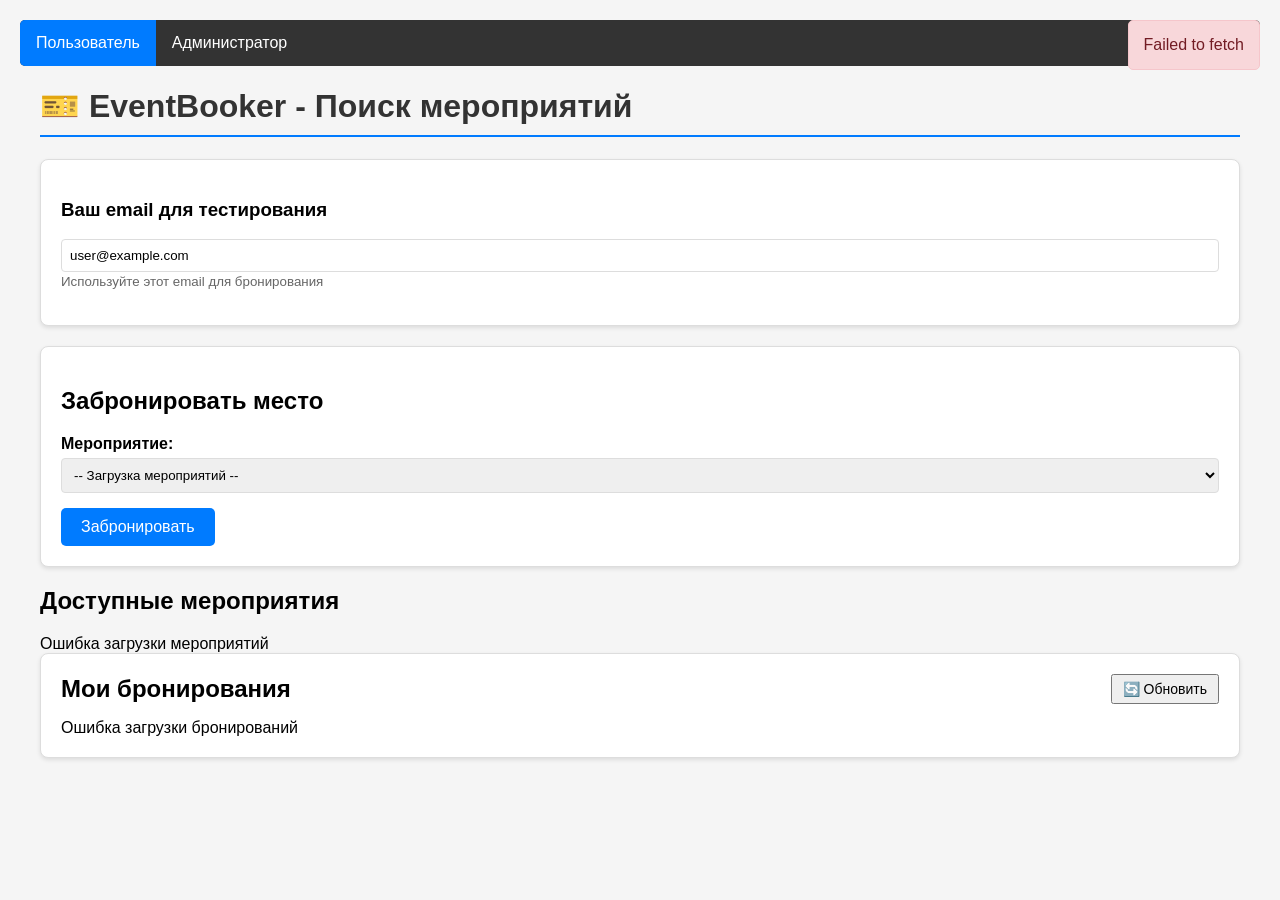
<file: L3.5/web/templates/index.html>
<!DOCTYPE html>
<html lang="ru">
<head>
    <meta charset="UTF-8">
    <meta name="viewport" content="width=device-width, initial-scale=1.0">
    <title>EventBooker - Пользователь</title>
    <style>
        body {
            font-family: Arial, sans-serif;
            margin: 20px;
            background-color: #f5f5f5;
        }
        .container {
            max-width: 1200px;
            margin: 0 auto;
        }
        h1 {
            color: #333;
            border-bottom: 2px solid #007bff;
            padding-bottom: 10px;
        }
        .navbar {
            background-color: #333;
            overflow: hidden;
            margin-bottom: 20px;
            border-radius: 5px;
        }
        .navbar a {
            float: left;
            display: block;
            color: white;
            text-align: center;
            padding: 14px 16px;
            text-decoration: none;
        }
        .navbar a.active {
            background-color: #007bff;
        }
        .card {
            background: white;
            border: 1px solid #ddd;
            border-radius: 8px;
            padding: 20px;
            margin-bottom: 20px;
            box-shadow: 0 2px 4px rgba(0,0,0,0.1);
        }
        .form-group {
            margin-bottom: 15px;
        }
        .form-group label {
            display: block;
            margin-bottom: 5px;
            font-weight: bold;
        }
        .form-group input, .form-group select {
            width: 100%;
            padding: 8px;
            border: 1px solid #ddd;
            border-radius: 4px;
            box-sizing: border-box;
        }
        .btn {
            background-color: #007bff;
            color: white;
            border: none;
            padding: 10px 20px;
            border-radius: 5px;
            cursor: pointer;
            font-size: 16px;
        }
        .btn:hover {
            background-color: #0056b3;
        }
        .btn-small {
            padding: 5px 10px;
            font-size: 14px;
        }
        .events-grid {
            display: grid;
            grid-template-columns: repeat(auto-fill, minmax(300px, 1fr));
            gap: 20px;
            margin-top: 20px;
        }
        .event-card {
            background: white;
            border: 1px solid #ddd;
            border-radius: 8px;
            padding: 15px;
        }
        .event-card h3 {
            margin: 0 0 10px 0;
            color: #007bff;
        }
        .booking-item {
            border-bottom: 1px solid #eee;
            padding: 10px 0;
            display: flex;
            justify-content: space-between;
            align-items: center;
        }
        .booking-item:last-child {
            border-bottom: none;
        }
        .status {
            padding: 3px 8px;
            border-radius: 3px;
            font-size: 12px;
            font-weight: bold;
        }
        .status-booked { background-color: #ffc107; color: black; }
        .status-paid { background-color: #28a745; color: white; }
        .status-cancelled { background-color: #dc3545; color: white; }
        .message {
            position: fixed;
            top: 20px;
            right: 20px;
            padding: 15px;
            border-radius: 5px;
            display: none;
            z-index: 1000;
        }
        .message.success { background-color: #d4edda; color: #155724; border: 1px solid #c3e6cb; }
        .message.error { background-color: #f8d7da; color: #721c24; border: 1px solid #f5c6cb; }
        .loading {
            text-align: center;
            padding: 20px;
            color: #666;
        }
        .email-input {
            background-color: #e9ecef;
            cursor: not-allowed;
        }
    </style>
</head>
<body>
<div class="navbar">
    <a href="http://localhost:8080/" class="active">Пользователь</a>
    <a href="http://localhost:8080/admin">Администратор</a>
</div>

<div class="container">
    <h1>🎫 EventBooker - Поиск мероприятий</h1>

    <!-- Email пользователя -->
    <div class="card">
        <h3>Ваш email для тестирования</h3>
        <div class="form-group">
            <input type="email" id="userEmail" value="user@example.com" placeholder="Ваш email">
            <small style="color: #666;">Используйте этот email для бронирования</small>
        </div>
    </div>

    <!-- Форма бронирования -->
    <div class="card">
        <h2>Забронировать место</h2>
        <div class="form-group">
            <label for="eventSelect">Мероприятие:</label>
            <select id="eventSelect" required>
                <option value="">-- Загрузка мероприятий --</option>
            </select>
        </div>
        <button class="btn" onclick="bookTicket()">Забронировать</button>
    </div>

    <!-- Список мероприятий -->
    <h2>Доступные мероприятия</h2>
    <div id="eventsList" class="events-grid">
        <div class="loading">Загрузка мероприятий...</div>
    </div>

    <!-- Мои бронирования -->
    <div class="card">
        <div style="display: flex; justify-content: space-between; align-items: center; margin-bottom: 15px;">
            <h2 style="margin: 0;">Мои бронирования</h2>
            <button class="btn-small" onclick="loadMyBookings()" id="refreshBookingsBtn">
                🔄 Обновить
            </button>
        </div>
        <div id="bookingsList">
            <div class="loading">Нажмите "Обновить" для загрузки бронирований...</div>
        </div>
    </div>
</div>

<!-- Сообщения -->
<div id="message" class="message"></div>

<script>
    const API_BASE = 'http://localhost:8080';

    // Текущий пользователь
    let currentUser = localStorage.getItem('testEmail') || 'user@example.com';
    document.getElementById('userEmail').value = currentUser;

    // Сохраняем email при изменении
    document.getElementById('userEmail').addEventListener('change', function(e) {
        currentUser = e.target.value;
        localStorage.setItem('testEmail', currentUser);
        loadMyBookings();
    });

    function showMessage(text, type) {
        const msg = document.getElementById('message');
        msg.textContent = text;
        msg.className = `message ${type}`;
        msg.style.display = 'block';
        setTimeout(() => {
            msg.style.display = 'none';
        }, 3000);
    }

    async function apiRequest(url, method = 'GET', body = null) {
        const options = {
            method,
            headers: {
                'Content-Type': 'application/json',
            },
        };

        if (body) {
            options.body = JSON.stringify(body);
        }

        try {
            const response = await fetch(`${API_BASE}${url}`, options);
            const data = await response.json();

            if (!response.ok) {
                throw new Error(data.error || 'Ошибка запроса');
            }

            return data;
        } catch (error) {
            showMessage(error.message, 'error');
            throw error;
        }
    }

    // Загрузка мероприятий
    async function loadEvents() {
        try {
            const events = await apiRequest('/events/all');
            renderEvents(events);
            renderEventSelect(events);
        } catch (error) {
            document.getElementById('eventsList').innerHTML =
                '<div class="error">Ошибка загрузки мероприятий</div>';
        }
    }

    function renderEvents(events) {
        const container = document.getElementById('eventsList');

        if (!events || events.length === 0) {
            container.innerHTML = '<div class="loading">Нет доступных мероприятий</div>';
            return;
        }

        container.innerHTML = events.map(event => {
            const available = event.available_seats || event.AvailableSeats || 0;
            const total = event.total_seats || event.TotalSeats || 0;
            const name = event.name || event.Name || 'Без названия';
            const date = event.booking_deadline || event.Date || 'Дата не указана';
            const status = available === 0 ? 'full' : 'available';

            return `
                    <div class="event-card">
                        <h3>${name}</h3>
                        <p>📅 ${date}</p>
                        <p>🎫 Места: <strong>${available}/${total}</strong></p>
                        <button class="btn btn-small"
                                onclick="selectEvent('${event.id}')"
                                ${available === 0 ? 'disabled' : ''}>
                            ${available === 0 ? 'Мест нет' : 'Выбрать'}
                        </button>
                    </div>
                `;
        }).join('');
    }

    function renderEventSelect(events) {
        const select = document.getElementById('eventSelect');
        const availableEvents = events.filter(e => (e.available_seats || e.AvailableSeats) > 0);

        if (availableEvents.length === 0) {
            select.innerHTML = '<option value="">Нет доступных мероприятий</option>';
            return;
        }

        select.innerHTML = '<option value="">-- Выберите мероприятие --</option>' +
            availableEvents.map(event =>
                `<option value="${event.id}">${event.name || event.Name} - ${event.available_seats || event.AvailableSeats} мест</option>`
            ).join('');
    }

    function selectEvent(eventId) {
        document.getElementById('eventSelect').value = eventId;
        document.getElementById('eventSelect').scrollIntoView({ behavior: 'smooth' });
    }

    // Бронирование
    async function bookTicket() {
        const eventId = document.getElementById('eventSelect').value;

        if (!eventId) {
            showMessage('Выберите мероприятие', 'error');
            return;
        }

        if (!currentUser) {
            showMessage('Введите email', 'error');
            return;
        }

        try {
            const result = await apiRequest(`/events/${eventId}/book?userName=${currentUser}`, 'POST', {
               // user_name: currentUser
            });

            showMessage(`Место забронировано! ID: ${result.id}. Оплатите до ${new Date(result.payment_deadline).toLocaleString()}`, 'success');

            // Обновляем данные
            loadEvents();
            loadMyBookings();

        } catch (error) {
            // Ошибка уже показана в apiRequest
        }
    }

    // Мои бронирования
    async function loadMyBookings() {
        if (!currentUser) return;

        try {
            const bookings = await apiRequest(`/user_bookings?userName=${currentUser}`);
            renderMyBookings(bookings);
        } catch (error) {
            document.getElementById('bookingsList').innerHTML =
                '<div class="error">Ошибка загрузки бронирований</div>';
        }
    }

    function renderMyBookings(bookings) {
        const container = document.getElementById('bookingsList');

        if (!bookings || bookings.length === 0) {
            container.innerHTML = '<p>У вас пока нет бронирований</p>';
            return;
        }

        container.innerHTML = bookings.map(booking => {
            const status = booking.status || booking.Status;
            const deadline = booking.payment_deadline || booking.PaymentDeadline;
            const eventName = booking.event_name || booking.EventName;

            let deadlineInfo = '';
            if (status === 'booked' && deadline) {
                const minutesLeft = Math.round((new Date(deadline) - new Date()) / 1000 / 60);
                deadlineInfo = `<br><small>Осталось: ${minutesLeft} мин</small>`;
            }

            return `
                    <div class="booking-item">
                        <div>
                            <strong>${eventName}</strong><br>
                            <small>${new Date(booking.created_at || booking.CreatedAt).toLocaleString()}</small>
                            ${deadlineInfo}
                        </div>
                        <div>
                            <span class="status status-${status}">${status}</span>
                            ${status === 'booked' ?
                `<button class="btn btn-small" onclick="payBooking('${booking.event_id}','${booking.id}')">Оплатить</button>` : ''}
                        </div>
                    </div>
                `;
        }).join('');
    }

    // Оплата
    async function payBooking(eventId, bookingId) {
        try {
            const result = await apiRequest(`/events/${eventId}/confirm?userName=${currentUser}&booking_id=${bookingId}`, 'POST');
            showMessage('Бронь оплачена!', 'success');
            loadMyBookings();
            loadEvents(); // Обновляем места
        } catch (error) {
            // Ошибка уже показана
        }
    }

    // Загружаем данные при старте
    loadEvents();
    loadMyBookings();

    // Проверяем просрочки каждые 10 секунд
    setInterval(() => {
        loadMyBookings();
        loadEvents();
    }, 10000);
</script>
</body>
</html>
</file>
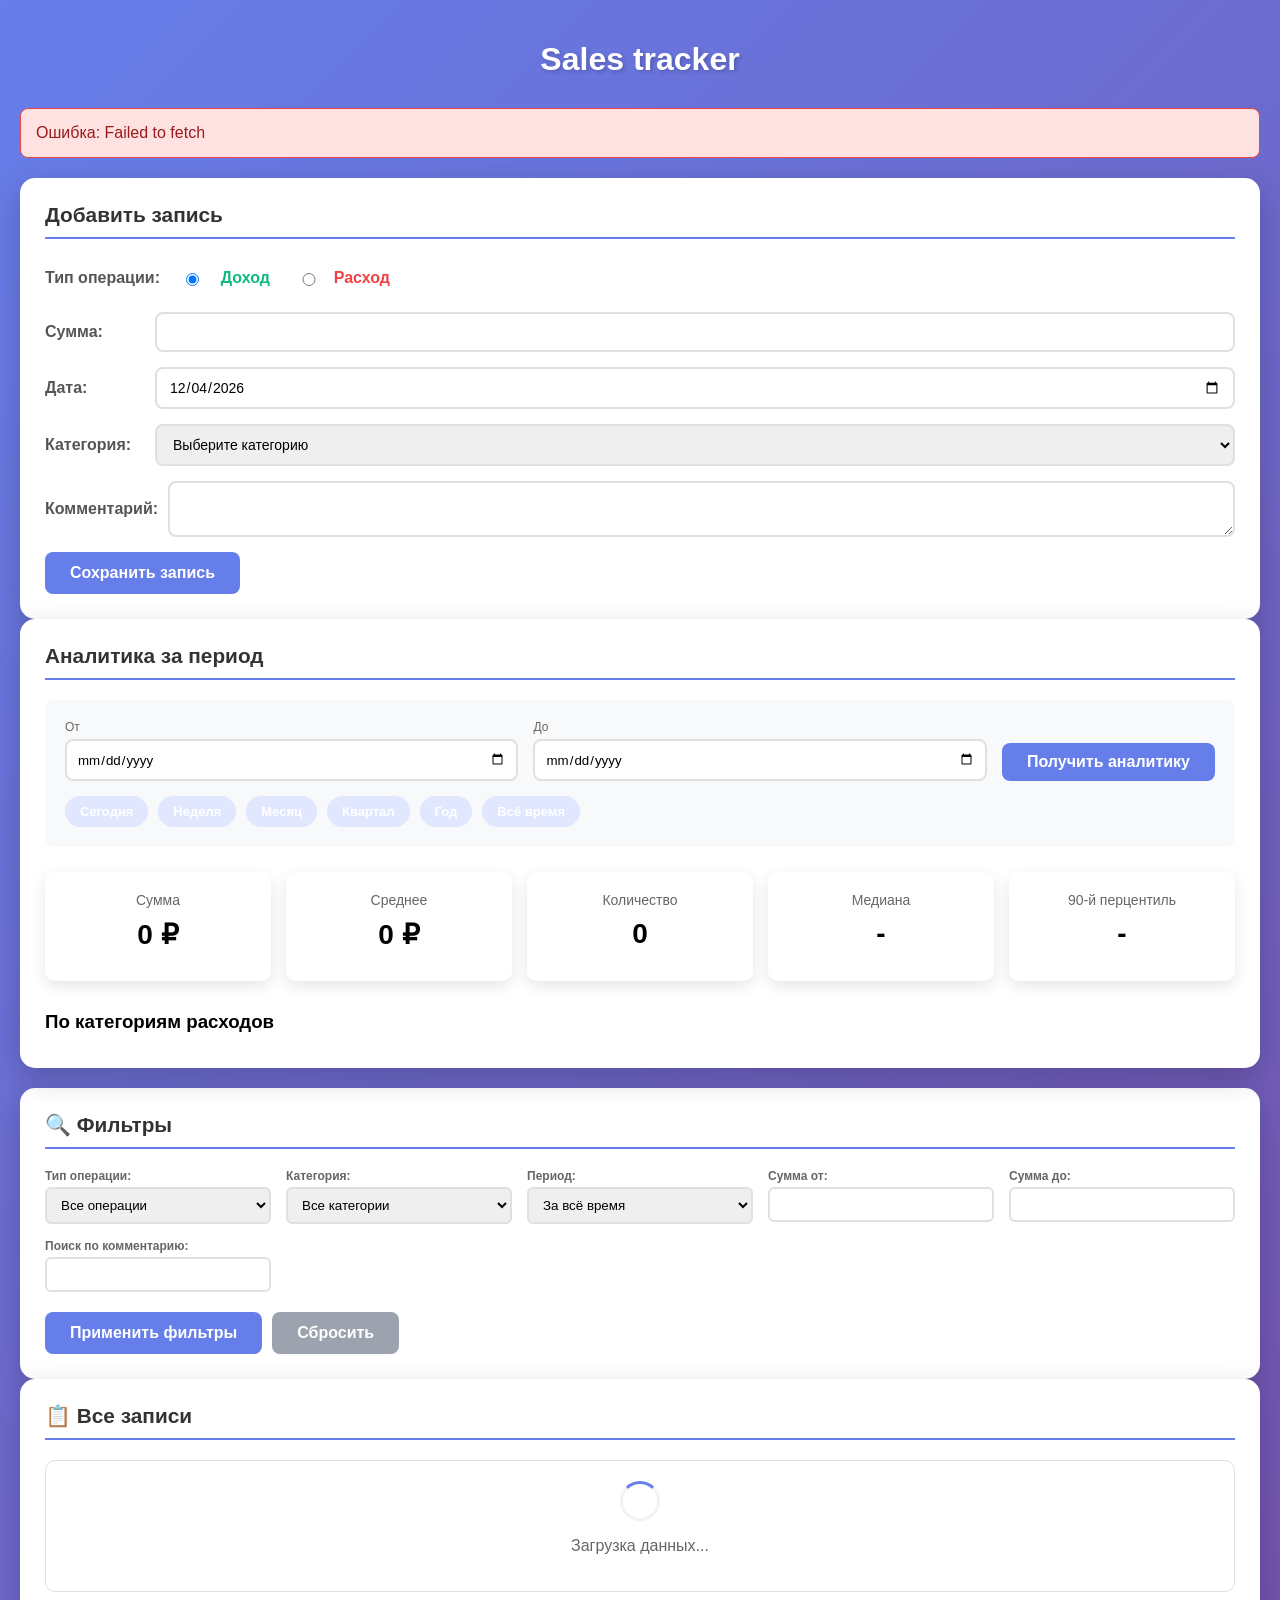
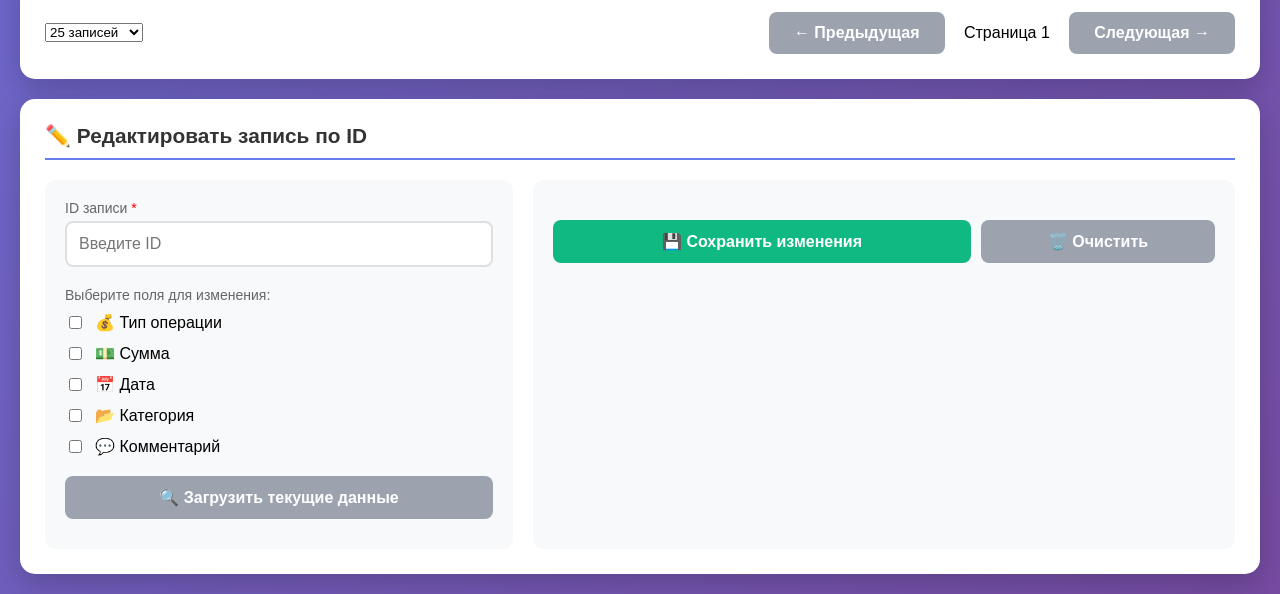
<file: L3.6/web/templates/index.html>
<!DOCTYPE html>
<html lang="ru">
<head>
    <meta charset="UTF-8">
    <meta name="viewport" content="width=device-width, initial-scale=1.0">
    <title>L3.6</title>
    <style>
        * {
            box-sizing: border-box;
            font-family: 'Segoe UI', Tahoma, Geneva, Verdana, sans-serif;
        }

        body {
            background: linear-gradient(135deg, #667eea 0%, #764ba2 100%);
            margin: 0;
            padding: 20px;
            min-height: 100vh;
        }

        .container {
            max-width: 1400px;
            margin: 0 auto;
        }

        h1 {
            color: white;
            text-align: center;
            margin-bottom: 30px;
            text-shadow: 2px 2px 4px rgba(0, 0, 0, 0.2);
        }

        h2 {
            color: #333;
            margin-top: 0;
            margin-bottom: 20px;
            font-size: 1.3em;
            border-bottom: 2px solid #667eea;
            padding-bottom: 10px;
        }

        .grid {
            display: grid;
            grid-template-columns: 1fr 1fr;
            gap: 20px;
            margin-bottom: 20px;
        }

        .card {
            background: white;
            border-radius: 15px;
            padding: 25px;
            box-shadow: 0 10px 30px rgba(0, 0, 0, 0.2);
        }

        .full-width {
            grid-column: span 2;
        }

        /* Форма добавления */
        .form-row {
            display: flex;
            gap: 10px;
            margin-bottom: 15px;
            align-items: center;
        }

        .form-row label {
            min-width: 100px;
            font-weight: 600;
            color: #555;
        }

        .form-row input, .form-row select, .form-row textarea {
            flex: 1;
            padding: 10px 12px;
            border: 2px solid #e0e0e0;
            border-radius: 8px;
            font-size: 14px;
            transition: border-color 0.3s;
        }

        .form-row input:focus, .form-row select:focus, .form-row textarea:focus {
            border-color: #667eea;
            outline: none;
        }

        .type-toggle {
            display: flex;
            gap: 20px;
            padding: 10px 0;
        }

        .type-toggle label {
            display: flex;
            align-items: center;
            gap: 8px;
            cursor: pointer;
        }

        .type-income {
            color: #10b981;
            font-weight: 600;
        }

        .type-expense {
            color: #ef4444;
            font-weight: 600;
        }

        button {
            background: #667eea;
            color: white;
            border: none;
            padding: 12px 25px;
            border-radius: 8px;
            font-size: 16px;
            font-weight: 600;
            cursor: pointer;
            transition: background 0.3s, transform 0.2s;
        }

        button:hover {
            background: #5a67d8;
            transform: translateY(-2px);
        }

        button.secondary {
            background: #9ca3af;
        }

        button.secondary:hover {
            background: #6b7280;
        }

        button.danger {
            background: #ef4444;
        }

        button.danger:hover {
            background: #dc2626;
        }

        /* Фильтры */
        .filters-grid {
            display: grid;
            grid-template-columns: repeat(auto-fit, minmax(200px, 1fr));
            gap: 15px;
            margin-bottom: 20px;
        }

        .filter-group {
            display: flex;
            flex-direction: column;
        }

        .filter-group label {
            font-size: 12px;
            color: #666;
            margin-bottom: 4px;
            font-weight: 600;
        }

        .filter-group input, .filter-group select {
            padding: 8px 10px;
            border: 2px solid #e0e0e0;
            border-radius: 6px;
        }

        .filter-actions {
            display: flex;
            gap: 10px;
            margin-top: 20px;
        }

        /* Таблица */
        .table-container {
            overflow-x: auto;
            max-height: 500px;
            overflow-y: auto;
            border: 1px solid #e0e0e0;
            border-radius: 10px;
            background: white;
        }

        table {
            width: 100%;
            border-collapse: collapse;
            min-width: 800px;
        }

        th {
            background: #f8f9fa;
            padding: 15px 10px;
            text-align: left;
            font-weight: 600;
            color: #555;
            border-bottom: 2px solid #e0e0e0;
            position: sticky;
            top: 0;
            background: #f8f9fa;
            z-index: 10;
        }

        td {
            padding: 12px 10px;
            border-bottom: 1px solid #e0e0e0;
        }

        tr:hover {
            background: #f5f5f5;
        }

        .income-row {
            background-color: rgba(16, 185, 129, 0.05);
        }

        .expense-row {
            background-color: rgba(239, 68, 68, 0.05);
        }

        .amount-income {
            color: #10b981;
            font-weight: 600;
        }

        .amount-expense {
            color: #ef4444;
            font-weight: 600;
        }

        .category-badge {
            background: #e0e7ff;
            color: #667eea;
            padding: 4px 10px;
            border-radius: 20px;
            font-size: 12px;
            font-weight: 600;
            display: inline-block;
        }

        .action-btn {
            padding: 5px 10px;
            margin: 0 5px;
            border: none;
            border-radius: 4px;
            cursor: pointer;
            font-size: 12px;
        }

        .edit-btn {
            background: #fbbf24;
            color: #333;
        }

        .delete-btn {
            background: #ef4444;
            color: white;
        }

        /* Аналитика */
        .stats-grid {
            display: grid;
            grid-template-columns: repeat(4, 1fr);
            gap: 20px;
            margin-bottom: 30px;
        }

        .stat-card {
            background: white;
            border-radius: 10px;
            padding: 20px;
            text-align: center;
            box-shadow: 0 5px 15px rgba(0, 0, 0, 0.1);
        }

        .stat-card.income {
            border-left: 4px solid #10b981;
        }

        .stat-card.expense {
            border-left: 4px solid #ef4444;
        }

        .stat-card.balance {
            border-left: 4px solid #667eea;
        }

        .stat-value {
            font-size: 28px;
            font-weight: 700;
            margin: 10px 0;
        }

        .stat-label {
            color: #666;
            font-size: 14px;
        }

        .stat-period {
            font-size: 12px;
            color: #999;
        }

        /* Категории */
        .categories-stats {
            display: grid;
            grid-template-columns: repeat(auto-fit, minmax(250px, 1fr));
            gap: 15px;
        }

        .category-stat {
            display: flex;
            justify-content: space-between;
            padding: 10px;
            background: #f8f9fa;
            border-radius: 8px;
        }

        .category-name {
            font-weight: 600;
        }

        .category-amount {
            font-weight: 700;
            color: #ef4444;
        }

        /* Сообщения */
        .alert {
            padding: 15px;
            border-radius: 8px;
            margin: 20px 0;
            display: none;
        }

        .alert.success {
            background: #d1fae5;
            color: #065f46;
            border: 1px solid #10b981;
        }

        .alert.error {
            background: #fee2e2;
            color: #991b1b;
            border: 1px solid #ef4444;
        }

        /* Загрузка */
        .loading {
            text-align: center;
            padding: 20px;
            color: #666;
        }

        .spinner {
            border: 3px solid #f3f3f3;
            border-top: 3px solid #667eea;
            border-radius: 50%;
            width: 40px;
            height: 40px;
            animation: spin 1s linear infinite;
            margin: 0 auto;
        }

        @keyframes spin {
            0% {
                transform: rotate(0deg);
            }
            100% {
                transform: rotate(360deg);
            }
        }
    </style>
</head>
<body>
<div class="container">
    <h1> Sales tracker</h1>

    <!-- Сообщения -->
    <div id="alert" class="alert"></div>

    <!-- Форма добавления -->
    <div class="card full-width">
        <h2>Добавить запись</h2>
        <form id="addForm">
            <div class="form-row">
                <label>Тип операции:</label>
                <div class="type-toggle">
                    <label>
                        <input type="radio" name="type" value="income" checked>
                        <span class="type-income">Доход</span>
                    </label>
                    <label>
                        <input type="radio" name="type" value="expense">
                        <span class="type-expense">Расход</span>
                    </label>
                </div>
            </div>

            <div class="form-row">
                <label>Сумма:</label>
                <input type="number" name="amount" min="0" step="0.01" required>
            </div>

            <div class="form-row">
                <label>Дата:</label>
                <input type="date" name="date" required>
            </div>

            <div class="form-row">
                <label>Категория:</label>
                <select name="category" required>
                    <option value="">Выберите категорию</option>
                    <option value="food">Еда</option>
                    <option value="transport">Транспорт</option>
                    <option value="entertainment">Развлечения</option>
                    <option value="shopping">Покупки</option>
                    <option value="utilities">Коммунальные услуги</option>
                    <option value="other">Другое</option>
                </select>
            </div>

            <div class="form-row">
                <label>Комментарий:</label>
                <textarea name="comment" rows="2"></textarea>
            </div>

            <button type="submit">Сохранить запись</button>
        </form>
    </div>

    <!-- Аналитика -->
    <div class="grid">
        <div class="card full-width">
            <h2>Аналитика за период</h2>

            <!-- Блок выбора периода -->
            <div style="background: #f8f9fa; padding: 20px; border-radius: 10px; margin-bottom: 25px;">
                <div style="display: grid; grid-template-columns: 1fr 1fr auto; gap: 15px; align-items: end;">
                    <div>
                        <label style="display: block; font-size: 12px; color: #666; margin-bottom: 5px;">От</label>
                        <input type="date" id="analyticsDateFrom" style="width: 100%; padding: 10px; border: 2px solid #e0e0e0; border-radius: 8px;">
                    </div>
                    <div>
                        <label style="display: block; font-size: 12px; color: #666; margin-bottom: 5px;">До</label>
                        <input type="date" id="analyticsDateTo" style="width: 100%; padding: 10px; border: 2px solid #e0e0e0; border-radius: 8px;">
                    </div>
                    <div>
                        <button onclick="loadAnalytics()" style="background: #667eea; color: white; border: none; padding: 10px 25px; border-radius: 8px; font-weight: 600; cursor: pointer;">
                            Получить аналитику
                        </button>
                    </div>
                </div>

                <!-- Быстрые фильтры -->
                <div style="display: flex; gap: 10px; margin-top: 15px;">
                    <button onclick="setPeriod('today')" class="quick-filter" style="background: #e0e7ff; border: none; padding: 8px 15px; border-radius: 20px; cursor: pointer; font-size: 13px;">Сегодня</button>
                    <button onclick="setPeriod('week')" class="quick-filter" style="background: #e0e7ff; border: none; padding: 8px 15px; border-radius: 20px; cursor: pointer; font-size: 13px;">Неделя</button>
                    <button onclick="setPeriod('month')" class="quick-filter" style="background: #e0e7ff; border: none; padding: 8px 15px; border-radius: 20px; cursor: pointer; font-size: 13px;">Месяц</button>
                    <button onclick="setPeriod('quarter')" class="quick-filter" style="background: #e0e7ff; border: none; padding: 8px 15px; border-radius: 20px; cursor: pointer; font-size: 13px;">Квартал</button>
                    <button onclick="setPeriod('year')" class="quick-filter" style="background: #e0e7ff; border: none; padding: 8px 15px; border-radius: 20px; cursor: pointer; font-size: 13px;">Год</button>
                    <button onclick="setPeriod('all')" class="quick-filter" style="background: #e0e7ff; border: none; padding: 8px 15px; border-radius: 20px; cursor: pointer; font-size: 13px;">Всё время</button>
                </div>
            </div>

            <!-- Статистика -->
            <div class="stats-grid-analytics"
                 style="display: grid; grid-template-columns: repeat(5, 1fr); gap: 15px; margin-bottom: 30px;">
                <div class="stat-card">
                    <div class="stat-label">Сумма</div>
                    <div class="stat-value" id="analyticsSum">0 ₽</div>
                </div>
                <div class="stat-card">
                    <div class="stat-label">Среднее</div>
                    <div class="stat-value" id="analyticsAvg">0 ₽</div>
                </div>
                <div class="stat-card">
                    <div class="stat-label">Количество</div>
                    <div class="stat-value" id="analyticsCount">0</div>
                </div>
                <div class="stat-card">
                    <div class="stat-label">Медиана</div>
                    <div class="stat-value" id="analyticsMedian">-</div>
                </div>
                <div class="stat-card">
                    <div class="stat-label">90-й перцентиль</div>
                    <div class="stat-value" id="analyticsPercentile">-</div>
                </div>
            </div>

            <h3 style="margin: 20px 0 10px;">По категориям расходов</h3>
            <div id="categoryStats" class="categories-stats" style="max-height: 300px; overflow-y: auto;"></div>
        </div>
    </div>

    <!-- Фильтры -->
    <div class="card full-width">
        <h2>🔍 Фильтры</h2>
        <form id="filterForm">
            <div class="filters-grid">
                <div class="filter-group">
                    <label>Тип операции:</label>
                    <select name="type">
                        <option value="all">Все операции</option>
                        <option value="income">Только доходы</option>
                        <option value="expense">Только расходы</option>
                    </select>
                </div>

                <div class="filter-group">
                    <label>Категория:</label>
                    <select name="category">
                        <option value="all">Все категории</option>
                        <option value="food">Еда</option>
                        <option value="transport">Транспорт</option>
                        <option value="entertainment">Развлечения</option>
                        <option value="shopping">Покупки</option>
                        <option value="utilities">Коммунальные услуги</option>
                        <option value="salary">Зарплата</option>
                        <option value="other">Другое</option>
                    </select>
                </div>

                <div class="filter-group">
                    <label>Период:</label>
                    <select name="period" id="periodSelect">
                        <option value="all">За всё время</option>
                        <option value="today">Сегодня</option>
                        <option value="week">Последние 7 дней</option>
                        <option value="month">Текущий месяц</option>
                        <option value="custom">Произвольный</option>
                    </select>
                </div>

                <div class="filter-group">
                    <label>Сумма от:</label>
                    <input type="number" name="amount_from" min="0">
                </div>

                <div class="filter-group">
                    <label>Сумма до:</label>
                    <input type="number" name="amount_to" min="0">
                </div>

                <div class="filter-group">
                    <label>Поиск по комментарию:</label>
                    <input type="text" name="search">
                </div>
            </div>

            <!-- Произвольный период (скрыт по умолчанию) -->
            <div id="customPeriod" style="display: none; margin: 15px 0;">
                <div class="filters-grid">
                    <div class="filter-group">
                        <label>С даты:</label>
                        <input type="date" name="date_from">
                    </div>
                    <div class="filter-group">
                        <label>По дату:</label>
                        <input type="date" name="date_to">
                    </div>
                </div>
            </div>

            <div class="filter-actions">
                <button type="submit">Применить фильтры</button>
                <button type="button" class="secondary" onclick="resetFilters()">Сбросить</button>
            </div>
        </form>
    </div>

    <!-- Таблица записей -->
    <div class="card full-width">
        <h2>📋 Все записи</h2>
        <div class="table-container" id="tableContainer">
            <div class="loading">Загрузка данных...</div>
        </div>

        <!-- Пагинация -->
        <div style="margin-top: 20px; display: flex; justify-content: space-between; align-items: center;">
            <div>
                <select id="limitSelect" onchange="loadData()">
                    <option value="10">10 записей</option>
                    <option value="25" selected>25 записей</option>
                    <option value="50">50 записей</option>
                    <option value="100">100 записей</option>
                </select>
            </div>
            <div>
                <button class="secondary" onclick="previousPage()">← Предыдущая</button>
                <span id="pageInfo" style="margin: 0 15px;">Страница 1</span>
                <button class="secondary" onclick="nextPage()">Следующая →</button>
            </div>
        </div>
    </div>

    <!-- Блок редактирования записи -->
    <div class="card full-width" style="margin-top: 20px;">
        <h2>✏️ Редактировать запись по ID</h2>

        <div style="display: grid; grid-template-columns: 2fr 3fr; gap: 20px;">
            <!-- Левая колонка: ввод ID и выбор полей -->
            <div style="background: #f8f9fa; padding: 20px; border-radius: 10px;">
                <div style="margin-bottom: 20px;">
                    <label style="display: block; font-size: 14px; color: #666; margin-bottom: 5px;">
                        ID записи <span style="color: red;">*</span>
                    </label>
                    <input type="text" id="editId" min="1" placeholder="Введите ID"
                           style="width: 100%; padding: 12px; border: 2px solid #e0e0e0; border-radius: 8px; font-size: 16px;">
                </div>

                <div style="margin-bottom: 20px;">
                    <label style="display: block; font-size: 14px; color: #666; margin-bottom: 10px;">
                        Выберите поля для изменения:
                    </label>

                    <div style="display: flex; flex-direction: column; gap: 12px;">
                        <label style="display: flex; align-items: center; gap: 10px; cursor: pointer;">
                            <input type="checkbox" id="editTypeCheck" value="type" onchange="toggleEditField('type')">
                            <span>💰 Тип операции</span>
                        </label>

                        <label style="display: flex; align-items: center; gap: 10px; cursor: pointer;">
                            <input type="checkbox" id="editAmountCheck" value="amount" onchange="toggleEditField('amount')">
                            <span>💵 Сумма</span>
                        </label>

                        <label style="display: flex; align-items: center; gap: 10px; cursor: pointer;">
                            <input type="checkbox" id="editDateCheck" value="date" onchange="toggleEditField('date')">
                            <span>📅 Дата</span>
                        </label>

                        <label style="display: flex; align-items: center; gap: 10px; cursor: pointer;">
                            <input type="checkbox" id="editCategoryCheck" value="category" onchange="toggleEditField('category')">
                            <span>📂 Категория</span>
                        </label>

                        <label style="display: flex; align-items: center; gap: 10px; cursor: pointer;">
                            <input type="checkbox" id="editCommentCheck" value="comment" onchange="toggleEditField('comment')">
                            <span>💬 Комментарий</span>
                        </label>
                    </div>
                </div>

                <button onclick="loadItemForEdit()" style="background: #9ca3af; width: 100%; margin-bottom: 10px;">
                    🔍 Загрузить текущие данные
                </button>
            </div>

            <!-- Правая колонка: поля для ввода новых значений -->
            <div style="background: #f8f9fa; padding: 20px; border-radius: 10px;" id="editFields">
                <div id="editTypeField" style="display: none; margin-bottom: 20px;">
                    <label style="display: block; font-size: 14px; color: #666; margin-bottom: 5px;">Тип операции:</label>
                    <div style="display: flex; gap: 20px; padding: 10px 0;">
                        <label style="display: flex; align-items: center; gap: 8px;">
                            <input type="radio" name="editType" value="income">
                            <span style="color: #10b981;">💰 Доход</span>
                        </label>
                        <label style="display: flex; align-items: center; gap: 8px;">
                            <input type="radio" name="editType" value="expense">
                            <span style="color: #ef4444;">💸 Расход</span>
                        </label>
                    </div>
                    <div style="font-size: 12px; color: #666; margin-top: 5px;" id="currentType"></div>
                </div>

                <div id="editAmountField" style="display: none; margin-bottom: 20px;">
                    <label style="display: block; font-size: 14px; color: #666; margin-bottom: 5px;">Новая сумма:</label>
                    <input type="number" id="editAmount" min="0" step="0.01" placeholder="Введите сумму"
                           style="width: 100%; padding: 10px; border: 2px solid #e0e0e0; border-radius: 8px;">
                    <div style="font-size: 12px; color: #666; margin-top: 5px;" id="currentAmount"></div>
                </div>

                <div id="editDateField" style="display: none; margin-bottom: 20px;">
                    <label style="display: block; font-size: 14px; color: #666; margin-bottom: 5px;">Новая дата:</label>
                    <input type="date" id="editDate" style="width: 100%; padding: 10px; border: 2px solid #e0e0e0; border-radius: 8px;">
                    <div style="font-size: 12px; color: #666; margin-top: 5px;" id="currentDate"></div>
                </div>

                <div id="editCategoryField" style="display: none; margin-bottom: 20px;">
                    <label style="display: block; font-size: 14px; color: #666; margin-bottom: 5px;">Новая категория:</label>
                    <select id="editCategory" style="width: 100%; padding: 10px; border: 2px solid #e0e0e0; border-radius: 8px;">
                        <option value="">Выберите категорию</option>
                        <option value="food">🍔 Еда</option>
                        <option value="transport">🚗 Транспорт</option>
                        <option value="entertainment">🎮 Развлечения</option>
                        <option value="shopping">🛍 Покупки</option>
                        <option value="utilities">💡 Коммунальные услуги</option>
                        <option value="salary">💼 Зарплата</option>
                        <option value="other">📦 Другое</option>
                    </select>
                    <div style="font-size: 12px; color: #666; margin-top: 5px;" id="currentCategory"></div>
                </div>

                <div id="editCommentField" style="display: none; margin-bottom: 20px;">
                    <label style="display: block; font-size: 14px; color: #666; margin-bottom: 5px;">Новый комментарий:</label>
                    <textarea id="editComment" rows="3" style="width: 100%; padding: 10px; border: 2px solid #e0e0e0; border-radius: 8px;"></textarea>
                    <div style="font-size: 12px; color: #666; margin-top: 5px;" id="currentComment"></div>
                </div>

                <div style="display: flex; gap: 10px; margin-top: 20px;">
                    <button onclick="updateItem()" style="flex: 2; background: #10b981;">
                        💾 Сохранить изменения
                    </button>
                    <button onclick="clearEditForm()" class="secondary" style="flex: 1;">
                        🗑️ Очистить
                    </button>
                </div>
            </div>
        </div>

        <!-- Статус редактирования -->
        <div id="editStatus" style="margin-top: 15px; padding: 10px; border-radius: 8px; display: none;"></div>
    </div>
</div>

<script>
    // Состояние приложения
    let currentPage = 1;
    let totalPages = 1;
    let filters = {
        type: '',
        category: '',
        period: '',
        amount_from: '',
        amount_to: '',
        search: '',
        date_from: '',
        date_to: ''
    };

    // Базовый URL API
    const API_URL = 'http://localhost:8080';

    // Инициализация
    document.addEventListener('DOMContentLoaded', function () {
        // Устанавливаем сегодняшнюю дату в форму
        const today = new Date().toISOString().split('T')[0];
        document.querySelector('input[name="date"]').value = today;

        // Загружаем данные
        loadData();

        // Обработчики форм
        document.getElementById('addForm').addEventListener('submit', handleAddSubmit);
        document.getElementById('filterForm').addEventListener('submit', handleFilterSubmit);

        // Обработчик выбора периода
        document.getElementById('periodSelect').addEventListener('change', function (e) {
            const customPeriod = document.getElementById('customPeriod');
            customPeriod.style.display = e.target.value === 'custom' ? 'block' : 'none';
        });
    });

    // Загрузка данных с бэкенда
    async function loadData() {
        showLoading();

        try {
            // Формируем URL с параметрами
            const params = new URLSearchParams({
                page: currentPage,
                limit: document.getElementById('limitSelect').value,
                ...buildFilterParams()
            });

            // Загружаем записи
            const response = await fetch(`${API_URL}/items?${params}`);
            if (!response.ok) throw new Error('Ошибка загрузки данных');

            const data = await response.json();
            renderTable(data.items);

            // Обновляем пагинацию
            totalPages = data.total_pages;
            document.getElementById('pageInfo').textContent = `Страница ${currentPage} из ${totalPages}`;

            // Загружаем аналитику
            loadAnalytics();

        } catch (error) {
            showAlert('Ошибка: ' + error.message, 'error');
        }
    }

    // Установить предустановленный период
    function setPeriod(period) {
        const today = new Date();
        const dateFrom = document.getElementById('analyticsDateFrom');
        const dateTo = document.getElementById('analyticsDateTo');

        switch(period) {
            case 'today':
                dateFrom.value = formatDate(today);
                dateTo.value = formatDate(today);
                break;

            case 'week':
                const weekAgo = new Date(today);
                weekAgo.setDate(today.getDate() - 7);
                dateFrom.value = formatDate(weekAgo);
                dateTo.value = formatDate(today);
                break;

            case 'month':
                const monthStart = new Date(today.getFullYear(), today.getMonth(), 1);
                dateFrom.value = formatDate(monthStart);
                dateTo.value = formatDate(today);
                break;

            case 'quarter':
                const quarterStart = new Date(today.getFullYear(), Math.floor(today.getMonth() / 3) * 3, 1);
                dateFrom.value = formatDate(quarterStart);
                dateTo.value = formatDate(today);
                break;

            case 'year':
                const yearStart = new Date(today.getFullYear(), 0, 1);
                dateFrom.value = formatDate(yearStart);
                dateTo.value = formatDate(today);
                break;

            case 'all':
                dateFrom.value = '';
                dateTo.value = '';
                break;
        }

        // Автоматически загружаем аналитику после установки периода
        loadAnalytics();
    }

    // Форматирование даты для input
    function formatDate(date) {
        const year = date.getFullYear();
        const month = String(date.getMonth() + 1).padStart(2, '0');
        const day = String(date.getDate()).padStart(2, '0');
        return `${year}-${month}-${day}`;
    }

    // Обновленная функция загрузки аналитики
    async function loadAnalytics() {
        try {
            // Показываем индикатор загрузки
            showAnalyticsLoading();

            // Получаем даты из полей ввода
            const dateFrom = document.getElementById('analyticsDateFrom').value;
            const dateTo = document.getElementById('analyticsDateTo').value;

            // Формируем параметры запроса
            const params = new URLSearchParams();
            if (dateFrom) params.append('from', dateFrom);
            if (dateTo) params.append('to', dateTo);

            // Добавляем тип операции (анализируем расходы)
            //params.append('type', 'expense');

            // Отправляем запрос
            const response = await fetch(`${API_URL}/analytics?${params}`);
            if (!response.ok) throw new Error('Ошибка загрузки аналитики');

            const statsArray = await response.json();
            renderAnalytics(statsArray);

        } catch (error) {
            console.error('Ошибка аналитики:', error);
            showAlert('Ошибка при загрузке аналитики', 'error');

            // Сбрасываем отображение
            resetAnalyticsDisplay();
        }
    }

    // Показать индикатор загрузки
    function showAnalyticsLoading() {
        const elements = ['analyticsSum', 'analyticsAvg', 'analyticsCount', 'analyticsMedian', 'analyticsPercentile'];
        elements.forEach(id => {
            document.getElementById(id).innerHTML = '<div class="spinner-small"></div>';
        });
        document.getElementById('categoryStats').innerHTML = '<p style="color: #666;">Загрузка...</p>';
    }

    // Сброс отображения аналитики
    function resetAnalyticsDisplay() {
        document.getElementById('analyticsSum').textContent = '0 ₽';
        document.getElementById('analyticsAvg').textContent = '0 ₽';
        document.getElementById('analyticsCount').textContent = '0';
        document.getElementById('analyticsMedian').textContent = '-';
        document.getElementById('analyticsPercentile').textContent = '-';
    }


    // Добавление записи
    async function handleAddSubmit(e) {
        e.preventDefault();

        const formData = new FormData(e.target);

        const data = {
            type: formData.get('type'),
            amount: parseFloat(formData.get('amount')),
            date: formData.get('date'),
            category: formData.get('category'),
            comment: formData.get('comment')
        };

        try {
            const response = await fetch(`${API_URL}/items?type=${data.type}&amount=${data.amount}&date=${data.date}&category=${data.category}&comment=${data.comment}`, {
                method: 'POST',
                headers: {
                    'Content-Type': 'application/json'
                },
            });

            if (!response.ok) throw new Error('Ошибка при сохранении');

            showAlert('Запись успешно добавлена!', 'success');
            e.target.reset();
            document.querySelector('input[name="date"]').value = new Date().toISOString().split('T')[0];
            loadData();

        } catch (error) {
            showAlert('Ошибка: ' + error.message, 'error');
        }
    }

    // Применение фильтров
    function handleFilterSubmit(e) {
        e.preventDefault();

        const formData = new FormData(e.target);
        filters = {
            type: formData.get('type'),
            category: formData.get('category'),
            period: formData.get('period'),
            amount_from: formData.get('amount_from'),
            amount_to: formData.get('amount_to'),
            search: formData.get('search'),
            date_from: formData.get('date_from'),
            date_to: formData.get('date_to')
        };

        currentPage = 1;
        loadData();
    }

    // Сброс фильтров
    function resetFilters() {
        document.getElementById('filterForm').reset();
        filters = {
            type: '',
            category: '',
            period: '',
            amount_from: '',
            amount_to: '',
            search: '',
            date_from: '',
            date_to: ''
        };
        document.getElementById('customPeriod').style.display = 'none';
        currentPage = 1;
        loadData();
    }

    // Построение параметров фильтров для API
    function buildFilterParams() {
        const params = {};

        if (filters.type && filters.type !== '') {
            params.type = filters.type;
        }

        if (filters.category && filters.category !== '') {
            params.category = filters.category;
        }

        if (filters.period === 'today') {
            const today = new Date().toISOString().split('T')[0];
            params.date_from = today;
            params.date_to = today;
        } else if (filters.period === 'week') {
            const to = new Date();
            const from = new Date();
            from.setDate(from.getDate() - 7);
            params.date_from = from.toISOString().split('T')[0];
            params.date_to = to.toISOString().split('T')[0];
        } else if (filters.period === 'month') {
            const to = new Date();
            const from = new Date(to.getFullYear(), to.getMonth(), 1);
            params.date_from = from.toISOString().split('T')[0];
            params.date_to = to.toISOString().split('T')[0];
        } else if (filters.period === 'custom') {
            if (filters.date_from) params.from = filters.date_from;
            if (filters.date_to) params.to = filters.date_to;
        }

        if (filters.amount_from) {
            params.amountMin = filters.amount_from;
        }

        if (filters.amount_to) {
            params.amountMax = filters.amount_to;
        }

        if (filters.search) {
            params.search = filters.search;
        }

        return params;
    }

    // Отрисовка таблицы
    function renderTable(items) {
        const container = document.getElementById('tableContainer');

        if (!items || items.length === 0) {
            container.innerHTML = '<div style="text-align: center; padding: 50px; color: #666;">Нет записей</div>';
            return;
        }

        let html = `
                <table>
                    <thead>
                        <tr>
                            <th>ID</th>
                            <th>Дата</th>
                            <th>Тип</th>
                            <th>Категория</th>
                            <th>Сумма</th>
                            <th>Комментарий</th>
                            <th>Действия</th>
                        </tr>
                    </thead>
                    <tbody>
            `;

        items.forEach(item => {
            const rowClass = item.type === 'income' ? 'income-row' : 'expense-row';
            const amountClass = item.type === 'income' ? 'amount-income' : 'amount-expense';
            const amountSign = item.type === 'income' ? '+' : '-';

            html += `
                    <tr class="${rowClass}">
                        <td>${item.id}</td>
                        <td>${item.date}</td>
                        <td>${item.type}</td>
                        <td><span class="category-badge">${item.category}</span></td>
                        <td class="${amountClass}">${amountSign}${formatAmount(item.amount)} ₽</td>
                        <td>${item.comment || '-'}</td>
                        <td>

                            <button class="action-btn delete-btn" onclick="deleteItem('${item.id}')">🗑️</button>
                        </td>
                    </tr>
                `;
        });

        html += '</tbody></table>';
        container.innerHTML = html;
    }

    // Отрисовка аналитики по категориям
    function renderAnalytics(statsArray) {
        if (!statsArray || statsArray.length === 0) {
            // Показываем пустые значения
            const emptyFields = ['analyticsSum', 'analyticsAvg', 'analyticsCount', 'analyticsMedian', 'analyticsPercentile'];
            emptyFields.forEach(id => {
                const element = document.getElementById(id);
                if (element) {
                    element.textContent = id.includes('Count') ? '0' : '-';
                }
            });
            document.getElementById('categoryStats').innerHTML = '<p style="color: #666;">Нет данных за период</p>';
            return;
        }

        // Суммируем общие показатели по всем категориям
        const totalStats = statsArray.reduce((acc, stat) => {
            acc.sum += stat.sum;
            acc.avg += stat.avg; // Суммируем средние (можно пересчитать)
            acc.count += stat.count;
            // Для медианы и перцентиля берем среднее или максимальное
            acc.median = Math.max(acc.median, stat.median);
            acc.percentile90 = Math.max(acc.percentile90, stat.percentile90);
            return acc;
        }, {sum: 0, avg: 0, count: 0, median: 0, percentile90: 0});

        // Корректируем среднее (если нужно)
        if (statsArray.length > 0) {
            totalStats.avg = Math.round(totalStats.sum / totalStats.count);
        }

        // Основные показатели
        document.getElementById('analyticsSum').textContent = formatAmount(totalStats.sum) + ' ₽';
        document.getElementById('analyticsAvg').textContent = formatAmount(totalStats.avg) + ' ₽';
        document.getElementById('analyticsCount').textContent = totalStats.count;
        document.getElementById('analyticsMedian').textContent = formatAmount(totalStats.median) + ' ₽';
        document.getElementById('analyticsPercentile').textContent = formatAmount(totalStats.percentile90) + ' ₽';

        // Статистика по категориям
        const categoryStats = document.getElementById('categoryStats');
        let html = '';

        statsArray.forEach(stat => {
            html += `
            <div class="category-stat" style="border-bottom: 1px solid #eee; padding: 10px; margin-bottom: 5px;">
                <div style="display: flex; justify-content: space-between; align-items: center;">
                    <span class="category-name">${stat.category}</span>
                    <span class="category-amount">${formatAmount(stat.sum)} ₽</span>
                </div>
                <div style="display: flex; gap: 15px; font-size: 12px; color: #666; margin-top: 5px;">
                    <span>📊 Среднее: ${formatAmount(stat.avg)} ₽</span>
                    <span>📈 Медиана: ${formatAmount(stat.median)} ₽</span>
                    <span>📉 90%: ${formatAmount(stat.percentile90)} ₽</span>
                    <span>🔢 Кол-во: ${stat.count}</span>
                </div>
            </div>
        `;
        });

        categoryStats.innerHTML = html;
    }

    // Отрисовка графика
    function renderChart(dailyStats) {
        const chart = document.getElementById('chart');

        if (!dailyStats || dailyStats.length === 0) {
            chart.innerHTML = '<p style="color: #666; text-align: center;">Нет данных для графика</p>';
            return;
        }

        // Находим максимальное значение для масштабирования
        const maxValue = Math.max(
            ...dailyStats.map(d => d.income),
            ...dailyStats.map(d => d.expense)
        );

        let html = '';
        dailyStats.slice(-7).forEach(day => {
            const incomeHeight = (day.income / maxValue) * 200;
            const expenseHeight = (day.expense / maxValue) * 200;

            html += `
                    <div style="flex: 1; display: flex; flex-direction: column; align-items: center; gap: 5px;">
                        <div style="display: flex; gap: 2px; align-items: flex-end; height: 200px;">
                            <div style="width: 30px; background: #10b981; height: ${incomeHeight}px; border-radius: 5px 5px 0 0;"></div>
                            <div style="width: 30px; background: #ef4444; height: ${expenseHeight}px; border-radius: 5px 5px 0 0;"></div>
                        </div>
                        <span style="font-size: 10px;">${day.date}</span>
                    </div>
                `;
        });

        chart.innerHTML = html;
    }

    // Переменные для хранения текущих значений
    let currentItemData = {};

    // Показать/скрыть поля для редактирования
    function toggleEditField(fieldName) {
        const checkbox = document.getElementById(`edit${fieldName.charAt(0).toUpperCase() + fieldName.slice(1)}Check`);
        const field = document.getElementById(`edit${fieldName.charAt(0).toUpperCase() + fieldName.slice(1)}Field`);

        if (field) {
            field.style.display = checkbox.checked ? 'block' : 'none';
        }
    }

    // Загрузить данные записи для редактирования
    async function loadItemForEdit() {
        const id = document.getElementById('editId').value;

        if (!id) {
            showEditStatus('Введите ID записи', 'error');
            return;
        }

        try {
            const response = await fetch(`${API_URL}/items/${id}`);
            if (!response.ok) {
                throw new Error('Запись не найдена');
            }

            const item = await response.json();
            currentItemData = item;

            // Показываем текущие значения
            document.getElementById('currentType').innerHTML = `Текущий тип: <strong>${item.type === 'income' ? 'Доход' : 'Расход'}</strong>`;
            document.getElementById('currentAmount').innerHTML = `Текущая сумма: <strong>${formatAmount(item.amount)} ₽</strong>`;
            document.getElementById('currentDate').innerHTML = `Текущая дата: <strong>${item.date}</strong>`;
            document.getElementById('currentCategory').innerHTML = `Текущая категория: <strong>${item.category}</strong>`;
            document.getElementById('currentComment').innerHTML = `Текущий комментарий: <strong>${item.comment || '-'}</strong>`;

            // Предзаполняем поля текущими значениями
            if (document.getElementById('editAmount')) {
                document.getElementById('editAmount').value = item.amount;
            }
            if (document.getElementById('editDate')) {
                document.getElementById('editDate').value = item.date;
            }
            if (document.getElementById('editCategory')) {
                document.getElementById('editCategory').value = item.category;
            }
            if (document.getElementById('editComment')) {
                document.getElementById('editComment').value = item.comment || '';
            }

            // Устанавливаем radio button для типа
            const typeRadio = document.querySelector(`input[name="editType"][value="${item.type}"]`);
            if (typeRadio) {
                typeRadio.checked = true;
            }

            showEditStatus('Данные загружены', 'success');

        } catch (error) {
            showEditStatus('Ошибка: ' + error.message, 'error');
        }
    }

    // Обновить запись
    async function updateItem() {
        const id = document.getElementById('editId').value;

        if (!id) {
            showEditStatus('Введите ID записи', 'error');
            return;
        }

        // Собираем только выбранные поля
        const updates = {};

        if (document.getElementById('editTypeCheck').checked) {
            const selectedType = document.querySelector('input[name="editType"]:checked');
            if (!selectedType) {
                showEditStatus('Выберите тип операции', 'error');
                return;
            }
            updates.type = selectedType.value;
        }

        if (document.getElementById('editAmountCheck').checked) {
            const amount = document.getElementById('editAmount').value;
            if (!amount) {
                showEditStatus('Введите сумму', 'error');
                return;
            }
            updates.amount = parseFloat(amount);
        }

        if (document.getElementById('editDateCheck').checked) {
            const date = document.getElementById('editDate').value;
            if (!date) {
                showEditStatus('Введите дату', 'error');
                return;
            }
            updates.date = date;
        }

        if (document.getElementById('editCategoryCheck').checked) {
            const category = document.getElementById('editCategory').value;
            if (!category) {
                showEditStatus('Выберите категорию', 'error');
                return;
            }
            updates.category = category;
        }

        if (document.getElementById('editCommentCheck').checked) {
            updates.comment = document.getElementById('editComment').value;
        }

        if (Object.keys(updates).length === 0) {
            showEditStatus('Выберите поля для обновления', 'error');
            return;
        }

        const params = new URLSearchParams({
            ...updates
        });
        try {
            const response = await fetch(`${API_URL}/items/${id}?${params}`, {
                method: 'PUT',
                headers: {
                    'Content-Type': 'application/json'
                },
            });

            if (!response.ok) {
                throw new Error('Ошибка при обновлении');
            }

            showEditStatus('Запись успешно обновлена!', 'success');

            // Обновляем таблицу
            loadData();

            // Обновляем отображаемые текущие значения
            loadItemForEdit();

        } catch (error) {
            showEditStatus('Ошибка: ' + error.message, 'error');
        }
    }

    // Очистить форму редактирования
    function clearEditForm() {
        document.getElementById('editId').value = '';

        // Снимаем все чекбоксы
        const checkboxes = document.querySelectorAll('#editFields input[type="checkbox"]');
        checkboxes.forEach(cb => {
            cb.checked = false;
            const fieldName = cb.value;
            const field = document.getElementById(`edit${fieldName.charAt(0).toUpperCase() + fieldName.slice(1)}Field`);
            if (field) {
                field.style.display = 'none';
            }
        });

        // Очищаем поля
        document.getElementById('editAmount').value = '';
        document.getElementById('editDate').value = '';
        document.getElementById('editCategory').value = '';
        document.getElementById('editComment').value = '';

        // Снимаем выбор с radio
        const radios = document.querySelectorAll('input[name="editType"]');
        radios.forEach(r => r.checked = false);

        // Очищаем текущие значения
        ['Type', 'Amount', 'Date', 'Category', 'Comment'].forEach(field => {
            const el = document.getElementById(`current${field}`);
            if (el) el.innerHTML = '';
        });

        currentItemData = {};
        showEditStatus('', 'hide');
    }

    // Показать статус редактирования
    function showEditStatus(message, type) {
        const status = document.getElementById('editStatus');

        if (type === 'hide' || !message) {
            status.style.display = 'none';
            return;
        }

        status.style.display = 'block';
        status.textContent = message;
        status.className = type === 'success' ? 'alert success' : 'alert error';
    }

    // Удаление записи
    async function deleteItem(id) {
        if (!confirm('Вы уверены, что хотите удалить запись?')) return;

        try {
            const response = await fetch(`${API_URL}/items/${id}`, {
                method: 'DELETE'
            });

            if (!response.ok) throw new Error('Ошибка при удалении');

            showAlert('Запись удалена!', 'success');
            loadData();

        } catch (error) {
            showAlert('Ошибка: ' + error.message, 'error');
        }
    }

    // Пагинация
    function previousPage() {
        if (currentPage > 1) {
            currentPage--;
            loadData();
        }
    }

    function nextPage() {
        if (currentPage < totalPages) {
            currentPage++;
            loadData();
        }
    }

    // Вспомогательные функции
    function showLoading() {
        document.getElementById('tableContainer').innerHTML = `
                <div class="loading">
                    <div class="spinner"></div>
                    <p>Загрузка данных...</p>
                </div>
            `;
    }

    function showAlert(message, type) {
        const alert = document.getElementById('alert');
        alert.textContent = message;
        alert.className = `alert ${type}`;
        alert.style.display = 'block';

        setTimeout(() => {
            alert.style.display = 'none';
        }, 3000);
    }

    function formatAmount(amount) {
        return new Intl.NumberFormat('ru-RU').format(amount);
    }

</script>
</body>
</html>
</file>
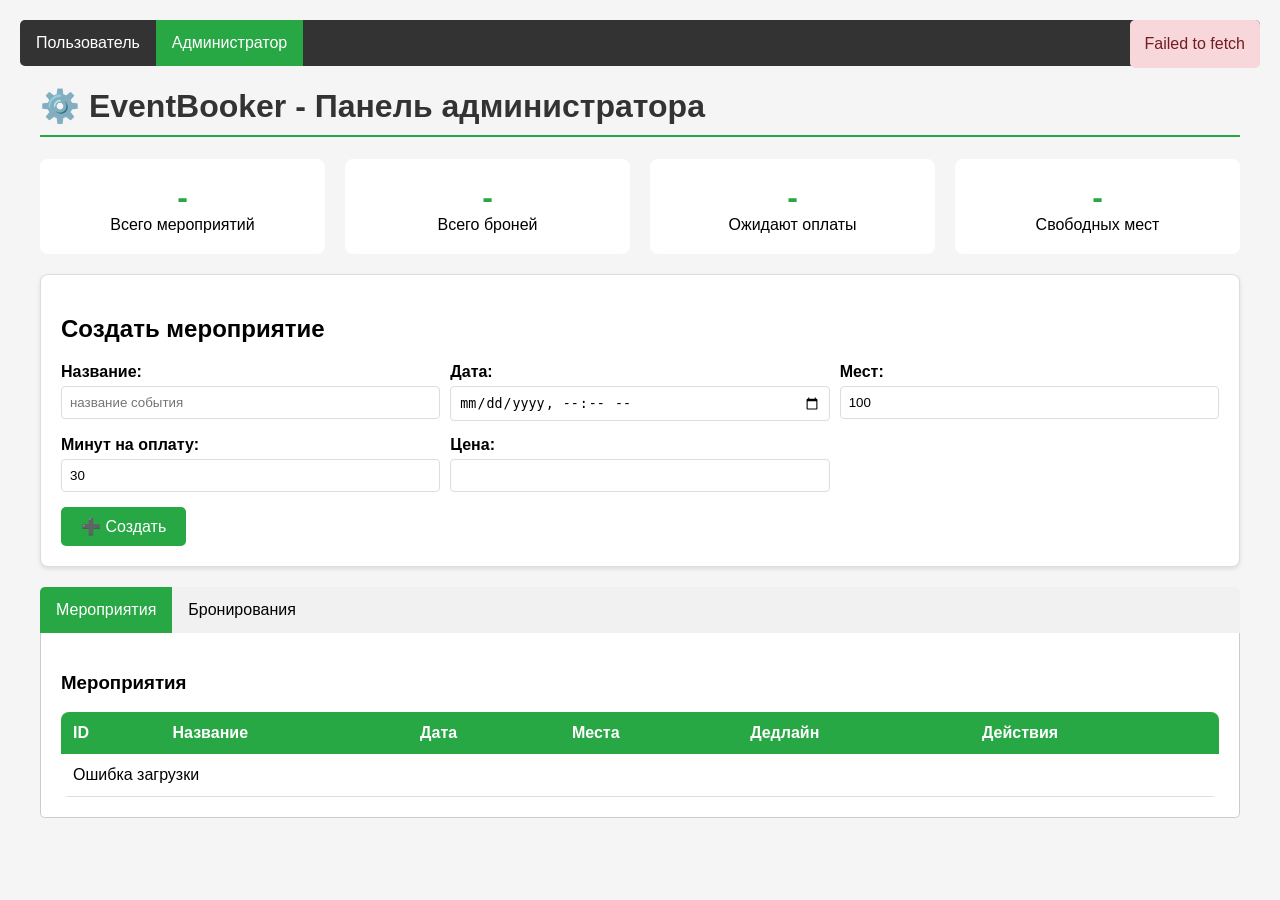
<file: L3.5/web/templates/admin.html>
<!DOCTYPE html>
<html lang="ru">
<head>
    <meta charset="UTF-8">
    <meta name="viewport" content="width=device-width, initial-scale=1.0">
    <title>EventBooker - Администратор</title>
    <style>
        body {
            font-family: Arial, sans-serif;
            margin: 20px;
            background-color: #f5f5f5;
        }
        .container {
            max-width: 1200px;
            margin: 0 auto;
        }
        h1 {
            color: #333;
            border-bottom: 2px solid #28a745;
            padding-bottom: 10px;
        }
        .navbar {
            background-color: #333;
            overflow: hidden;
            margin-bottom: 20px;
            border-radius: 5px;
        }
        .navbar a {
            float: left;
            display: block;
            color: white;
            text-align: center;
            padding: 14px 16px;
            text-decoration: none;
        }
        .navbar a.active {
            background-color: #28a745;
        }
        .card {
            background: white;
            border: 1px solid #ddd;
            border-radius: 8px;
            padding: 20px;
            margin-bottom: 20px;
            box-shadow: 0 2px 4px rgba(0,0,0,0.1);
        }
        .form-group {
            margin-bottom: 15px;
        }
        .form-group label {
            display: block;
            margin-bottom: 5px;
            font-weight: bold;
        }
        .form-group input {
            width: 100%;
            padding: 8px;
            border: 1px solid #ddd;
            border-radius: 4px;
            box-sizing: border-box;
        }
        .form-row {
            display: grid;
            grid-template-columns: 1fr 1fr 1fr;
            gap: 10px;
        }
        .btn {
            background-color: #28a745;
            color: white;
            border: none;
            padding: 10px 20px;
            border-radius: 5px;
            cursor: pointer;
            font-size: 16px;
        }
        .btn:hover {
            background-color: #218838;
        }
        .btn-danger {
            background-color: #dc3545;
        }
        .btn-danger:hover {
            background-color: #c82333;
        }
        .btn-small {
            padding: 5px 10px;
            font-size: 14px;
        }
        table {
            width: 100%;
            background: white;
            border-collapse: collapse;
            border-radius: 8px;
            overflow: hidden;
        }
        th {
            background-color: #28a745;
            color: white;
            padding: 12px;
            text-align: left;
        }
        td {
            padding: 12px;
            border-bottom: 1px solid #ddd;
        }
        tr:hover {
            background-color: #f5f5f5;
        }
        .status {
            padding: 3px 8px;
            border-radius: 3px;
            font-size: 12px;
            font-weight: bold;
        }
        .status-booked { background-color: #ffc107; color: black; }
        .status-paid { background-color: #28a745; color: white; }
        .status-cancelled { background-color: #dc3545; color: white; }
        .stats {
            display: grid;
            grid-template-columns: repeat(4, 1fr);
            gap: 20px;
            margin-bottom: 20px;
        }
        .stat-card {
            background: white;
            padding: 20px;
            border-radius: 8px;
            text-align: center;
        }
        .stat-value {
            font-size: 32px;
            font-weight: bold;
            color: #28a745;
        }
        .message {
            position: fixed;
            top: 20px;
            right: 20px;
            padding: 15px;
            border-radius: 5px;
            display: none;
            z-index: 1000;
        }
        .message.success { background-color: #d4edda; color: #155724; }
        .message.error { background-color: #f8d7da; color: #721c24; }
        .loading {
            text-align: center;
            padding: 20px;
            color: #666;
        }
        .tab {
            overflow: hidden;
            background-color: #f1f1f1;
            border-radius: 5px 5px 0 0;
        }
        .tab button {
            background-color: inherit;
            float: left;
            border: none;
            outline: none;
            cursor: pointer;
            padding: 14px 16px;
            font-size: 16px;
        }
        .tab button:hover {
            background-color: #ddd;
        }
        .tab button.active {
            background-color: #28a745;
            color: white;
        }
        .tabcontent {
            display: none;
            padding: 20px;
            border: 1px solid #ccc;
            border-top: none;
            background: white;
            border-radius: 0 0 5px 5px;
        }
    </style>
</head>
<body>
<div class="navbar">
    <a href="http://localhost:8080/">Пользователь</a>
    <a href="http://localhost:8080/admin" class="active">Администратор</a>
</div>

<div class="container">
    <h1>⚙️ EventBooker - Панель администратора</h1>

    <!-- Статистика -->
    <div class="stats" id="stats">
        <div class="stat-card">
            <div class="stat-value">-</div>
            <div>Всего мероприятий</div>
        </div>
        <div class="stat-card">
            <div class="stat-value">-</div>
            <div>Всего броней</div>
        </div>
        <div class="stat-card">
            <div class="stat-value">-</div>
            <div>Ожидают оплаты</div>
        </div>
        <div class="stat-card">
            <div class="stat-value">-</div>
            <div>Свободных мест</div>
        </div>
    </div>

    <!-- Создание мероприятия -->
    <div class="card">
        <h2>Создать мероприятие</h2>
        <div class="form-row">
            <div class="form-group">
                <label>Название:</label>
                <input type="text" id="eventName" placeholder="название события">
            </div>
            <div class="form-group">
                <label>Дата:</label>
                <input type="datetime-local" id="eventDate">
            </div>
            <div class="form-group">
                <label>Мест:</label>
                <input type="number" id="eventSeats" min="1" value="100">
            </div>
        </div>
        <div class="form-row">
            <div class="form-group">
                <label>Минут на оплату:</label>
                <input type="number" id="paymentDeadline" min="1" value="30">
            </div>
            <div class="form-group">
                <label>Цена:</label>
                <input type="number" id="eventPrice" min="0" >
            </div>
        </div>
        <button class="btn" onclick="createNewEvent()">➕ Создать</button>
    </div>

    <!-- Табы -->
    <div class="tab">
        <button class="tablinks active" onclick="openTab(event, 'Events')">Мероприятия</button>
        <button class="tablinks" onclick="openTab(event, 'Bookings')">Бронирования</button>
    </div>

    <!-- Таб с мероприятиями -->
    <div id="Events" class="tabcontent" style="display: block;">
        <h3>Мероприятия</h3>
        <table id="eventsTable">
            <thead>
            <tr>
                <th>ID</th>
                <th>Название</th>
                <th>Дата</th>
                <th>Места</th>
                <th>Дедлайн</th>
                <th>Действия</th>
            </tr>
            </thead>
            <tbody id="eventsTableBody">
            <tr><td colspan="6" class="loading">Загрузка...</td></tr>
            </tbody>
        </table>
    </div>

    <!-- Таб с бронированиями -->
    <div id="Bookings" class="tabcontent">
        <h3>Бронирования</h3>
        <table id="bookingsTable">
            <thead>
            <tr>
                <th>ID</th>
                <th>Мероприятие</th>
                <th>Имя пользователя</th>
                <th>Статус</th>
                <th>Дедлайн</th>
                <th>Действия</th>
            </tr>
            </thead>
            <tbody id="bookingsTableBody">
            <tr><td colspan="6" class="loading">Загрузка...</td></tr>
            </tbody>
        </table>
    </div>
</div>

<!-- Сообщения -->
<div id="message" class="message"></div>

<script>
    const API_BASE = 'http://localhost:8080';

    function showMessage(text, type) {
        const msg = document.getElementById('message');
        msg.textContent = text;
        msg.className = `message ${type}`;
        msg.style.display = 'block';
        setTimeout(() => {
            msg.style.display = 'none';
        }, 3000);
    }

    async function apiRequest(url, method = 'GET', body = null) {
        const options = {
            method,
            headers: {
                'Content-Type': 'application/json',
            },
        };

        if (body) {
            options.body = JSON.stringify(body);
        }

        try {
            const response = await fetch(`${API_BASE}${url}`, options);
            const data = await response.json();

            if (!response.ok) {
                throw new Error(data.error || 'Ошибка запроса');
            }

            return data;
        } catch (error) {
            showMessage(error.message, 'error');
            throw error;
        }
    }

    // Создание мероприятия
    async function createNewEvent() {
        const name = document.getElementById('eventName').value;
        const date = document.getElementById('eventDate').value;
        const seats = parseInt(document.getElementById('eventSeats').value);
        const deadline = parseInt(document.getElementById('paymentDeadline').value);
        const price = parseInt(document.getElementById('eventPrice').value)
        console.log(name, date, seats,deadline,price)
        if (!name || !date || !seats) {
            showMessage('Заполните все поля', 'error');
            return;
        }

        try {
            const id = await apiRequest(`/events?name=${name}&date=${date}&seats=${seats}&deadline=${deadline}&price=${price}`, 'POST');

            showMessage('Мероприятие создано', 'success');

            // Очищаем форму
            document.getElementById('eventName').value = '';
            document.getElementById('eventDate').value = '';
            document.getElementById('eventSeats').value = '100';

            // Обновляем данные
            loadData();

        } catch (error) {
            // Ошибка уже показана
        }
    }

    // Загрузка всех данных
    async function loadData() {
        await Promise.all([
            loadEvents(),
            loadAllBookings(),
            loadStats()
        ]);
    }

    // Загрузка мероприятий
    async function loadEvents() {
        try {
            const events = await apiRequest('/events/all');
            renderEvents(events);
        } catch (error) {
            document.getElementById('eventsTableBody').innerHTML =
                '<tr><td colspan="6" class="error">Ошибка загрузки</td></tr>';
        }
    }

    function renderEvents(events) {
        const tbody = document.getElementById('eventsTableBody');

        if (!events || events.length === 0) {
            tbody.innerHTML = '<tr><td colspan="6">Нет мероприятий</td></tr>';
            return;
        }

        tbody.innerHTML = events.map(event => {
            const available = event.available_seats || event.AvailableSeats || 0;
            const total = event.total_seats || event.TotalSeats || 0;
            const name = event.name || event.Name;
            const date = event.event_date || event.Date;
            const deadline = event.booking_deadline_minutes || event.BookingDeadlineMinutes || 30;

            return `
                    <tr>
                        <td>${event.id}</td>
                        <td><strong>${name}</strong></td>
                        <td>${new Date(date).toLocaleString()}</td>
                        <td>${available}/${total}</td>
                        <td>${deadline} мин</td>
                        <td>
                            <button class="btn-small btn-danger" onclick="deleteEvent('${event.id}')">Удалить</button>
                        </td>
                    </tr>
                `;
        }).join('');
    }

    // Загрузка всех бронирований
    async function loadAllBookings() {
        try {
            const bookings = await apiRequest('/bookings/all');
            renderAllBookings(bookings);
        } catch (error) {
            document.getElementById('bookingsTableBody').innerHTML =
                '<tr><td colspan="6" class="error">Ошибка загрузки</td></tr>';
        }
    }

    function renderAllBookings(bookings) {
        const tbody = document.getElementById('bookingsTableBody');

        if (!bookings || bookings.length === 0) {
            tbody.innerHTML = '<tr><td colspan="6">Нет бронирований</td></tr>';
            return;
        }

        tbody.innerHTML = bookings.map(booking => {
            const status = booking.status || booking.Status;
            const deadline = booking.payment_deadline || booking.PaymentDeadline;
            const eventName = booking.event_name || booking.EventName;

            let deadlineInfo = deadline ? new Date(deadline).toLocaleString() : '-';

            return `
                    <tr>
                        <td>${booking.id}</td>
                        <td>${eventName}</td>
                        <td>${booking.user_name|| booking.UserName}</td>
                        <td><span class="status status-${status}">${status}</span></td>
                        <td>${deadlineInfo}</td>
                        <td>
                            ${status === 'booked' ?
                `<button class="btn-small" onclick="markAsPaid(${booking.id})">Оплачено</button>` : ''}
                            <button class="btn-small btn-danger" onclick="cancelBooking('${booking.id}')">Отмена</button>
                        </td>
                    </tr>
                `;
        }).join('');
    }

    // Загрузка статистики
    async function loadStats() {
        try {
            const events = await apiRequest('/events/all');
            const bookings = await apiRequest('/bookings/all');

            const totalEvents = events.length;
            const totalBookings = bookings.length;
            const pendingBookings = bookings.filter(b => (b.status || b.Status) === 'booked').length;
            const availableSeats = events.reduce((sum, e) =>
                sum + (e.available_seats || e.AvailableSeats || 0), 0);

            document.getElementById('stats').innerHTML = `
                    <div class="stat-card">
                        <div class="stat-value">${totalEvents}</div>
                        <div>Всего мероприятий</div>
                    </div>
                    <div class="stat-card">
                        <div class="stat-value">${totalBookings}</div>
                        <div>Всего броней</div>
                    </div>
                    <div class="stat-card">
                        <div class="stat-value">${pendingBookings}</div>
                        <div>Ожидают оплаты</div>
                    </div>
                    <div class="stat-card">
                        <div class="stat-value">${availableSeats}</div>
                        <div>Свободных мест</div>
                    </div>
                `;
        } catch (error) {
            // Ошибка уже показана
        }
    }

    // Удаление мероприятия
    async function deleteEvent(eventId) {
        if (!confirm('Удалить событие? Все связанные бронирования будут отменены.')) {
            return;
        }

        try {
            await apiRequest(`/events/${eventId}`, 'DELETE');
            showMessage('Мероприятие удалено', 'success');
            loadData();
        } catch (error) {
            // Ошибка уже показана
        }
    }

    // Отметить как оплачено
    async function markAsPaid(bookingId) {
        try {
            await apiRequest(`/bookings/${bookingId}/pay`, 'POST');
            showMessage('Бронь отмечена как оплаченная', 'success');
            loadData();
        } catch (error) {
            // Ошибка уже показана
        }
    }

    // Отменить бронь
    async function cancelBooking(bookingId) {
        if (!confirm('Отменить бронь?')) {
            return;
        }

        try {
            await apiRequest(`/bookings/${bookingId}/cancel`, 'POST');
            showMessage('Бронь отменена', 'success');
            loadData();
        } catch (error) {
            // Ошибка уже показана
        }
    }

    // Переключение табов
    function openTab(evt, tabName) {
        const tabcontent = document.getElementsByClassName("tabcontent");
        for (let i = 0; i < tabcontent.length; i++) {
            tabcontent[i].style.display = "none";
        }

        const tablinks = document.getElementsByClassName("tablinks");
        for (let i = 0; i < tablinks.length; i++) {
            tablinks[i].className = tablinks[i].className.replace(" active", "");
        }

        document.getElementById(tabName).style.display = "block";
        evt.currentTarget.className += " active";
    }

    // Загружаем данные при старте
    loadData();

    // Обновляем каждые 10 секунд
    setInterval(loadData, 10000);
</script>
</body>
</html>
</file>
